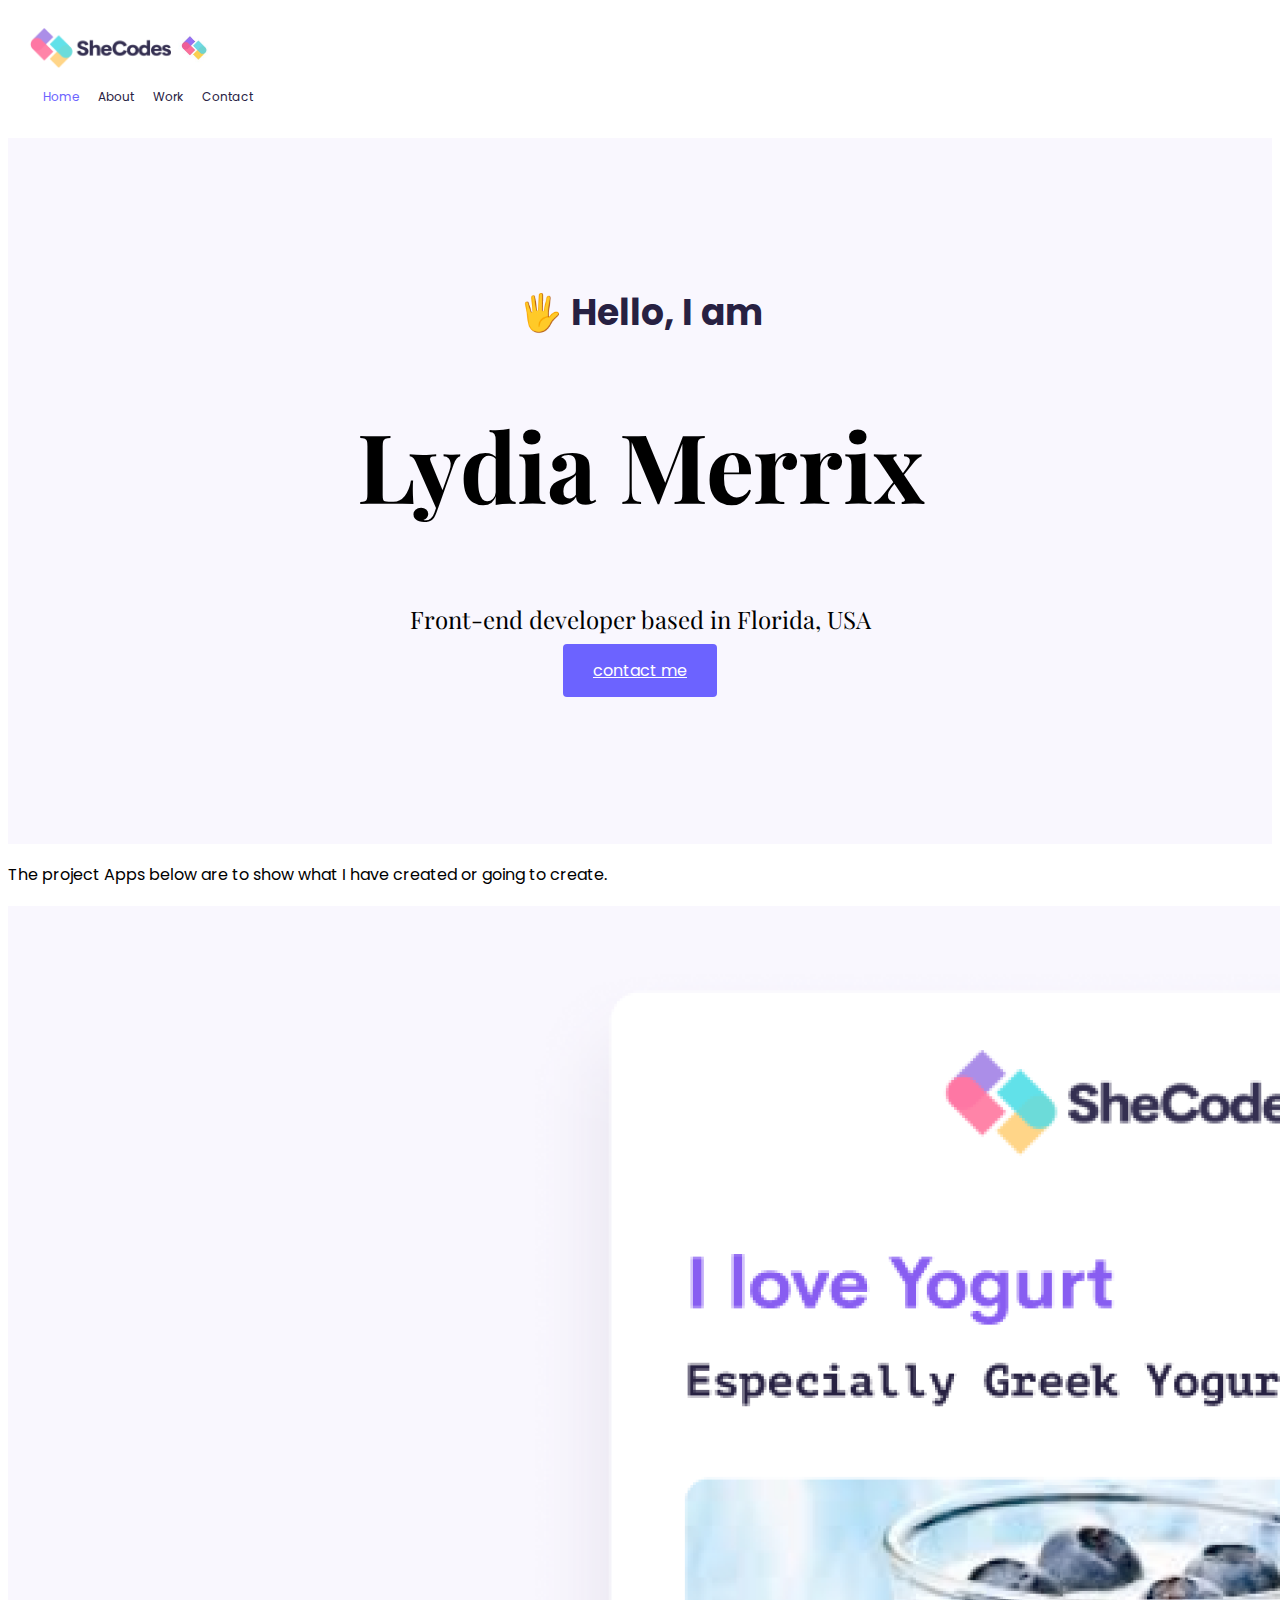
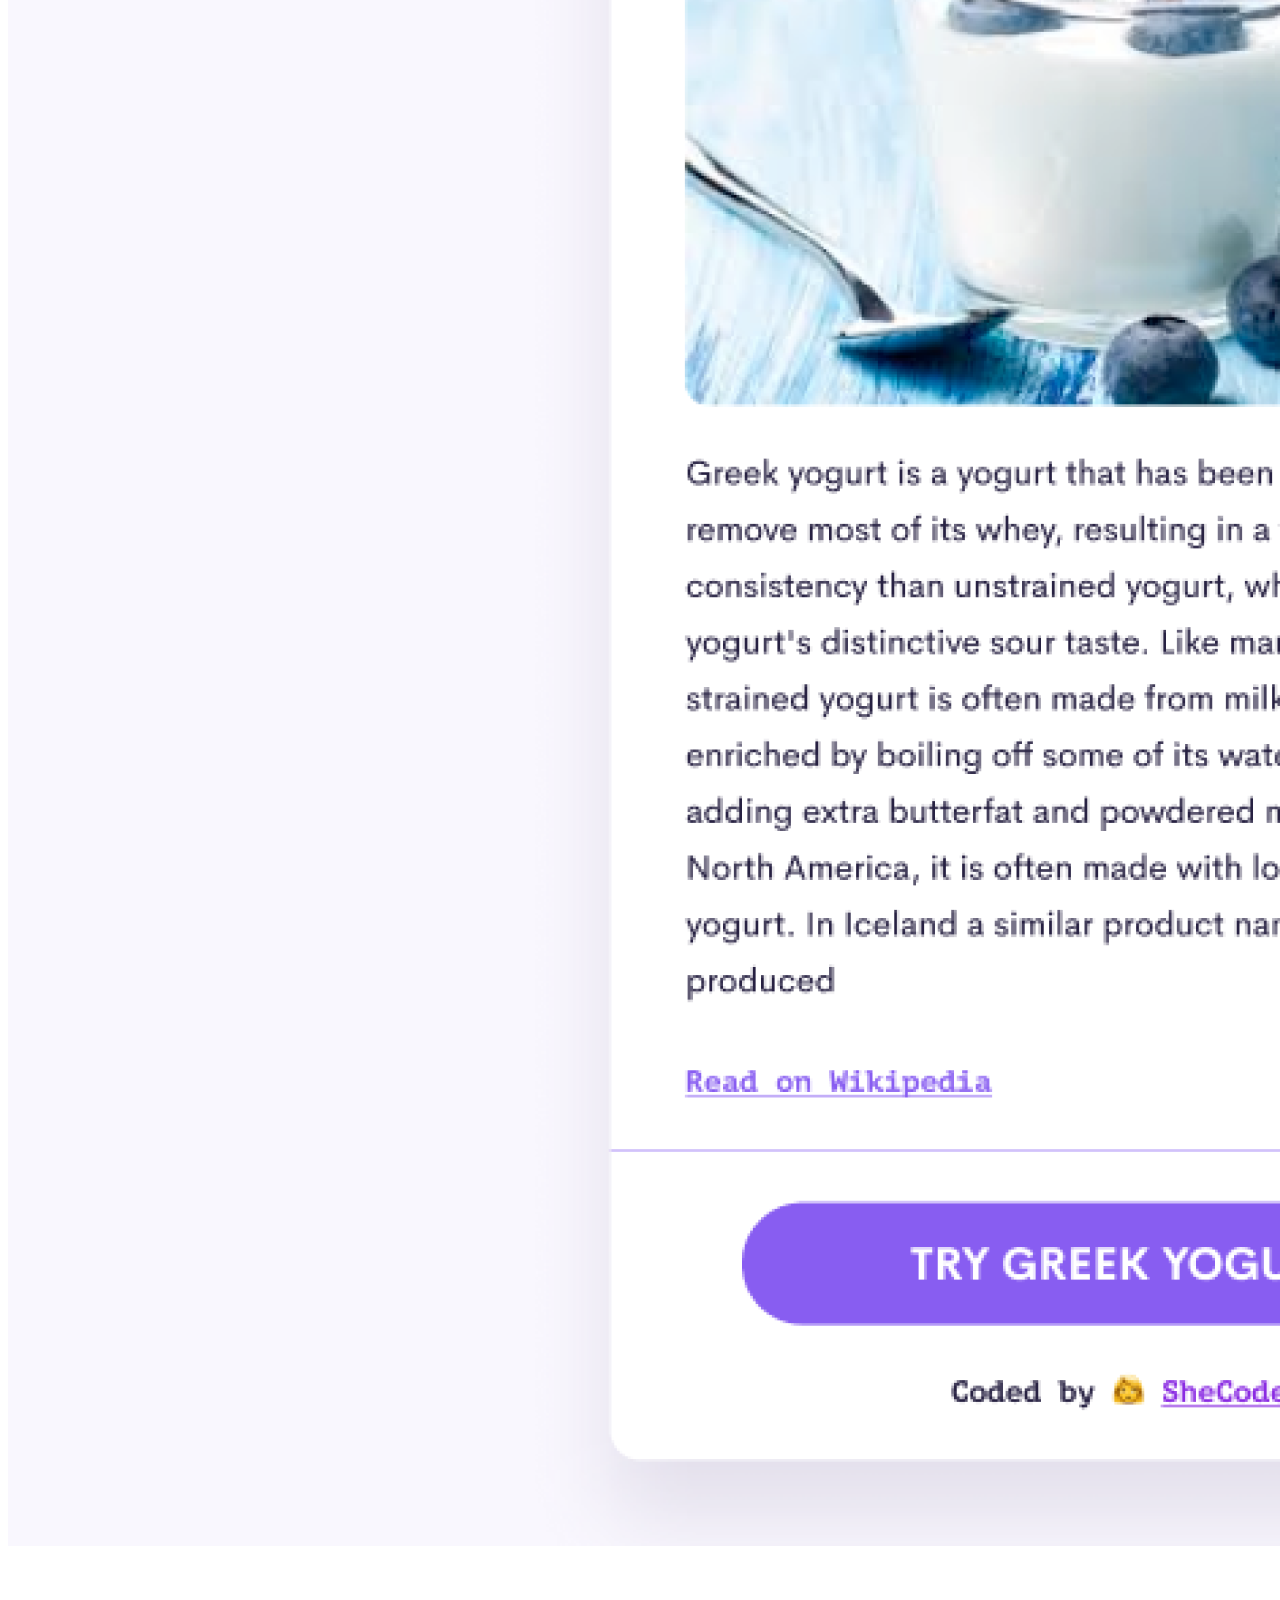
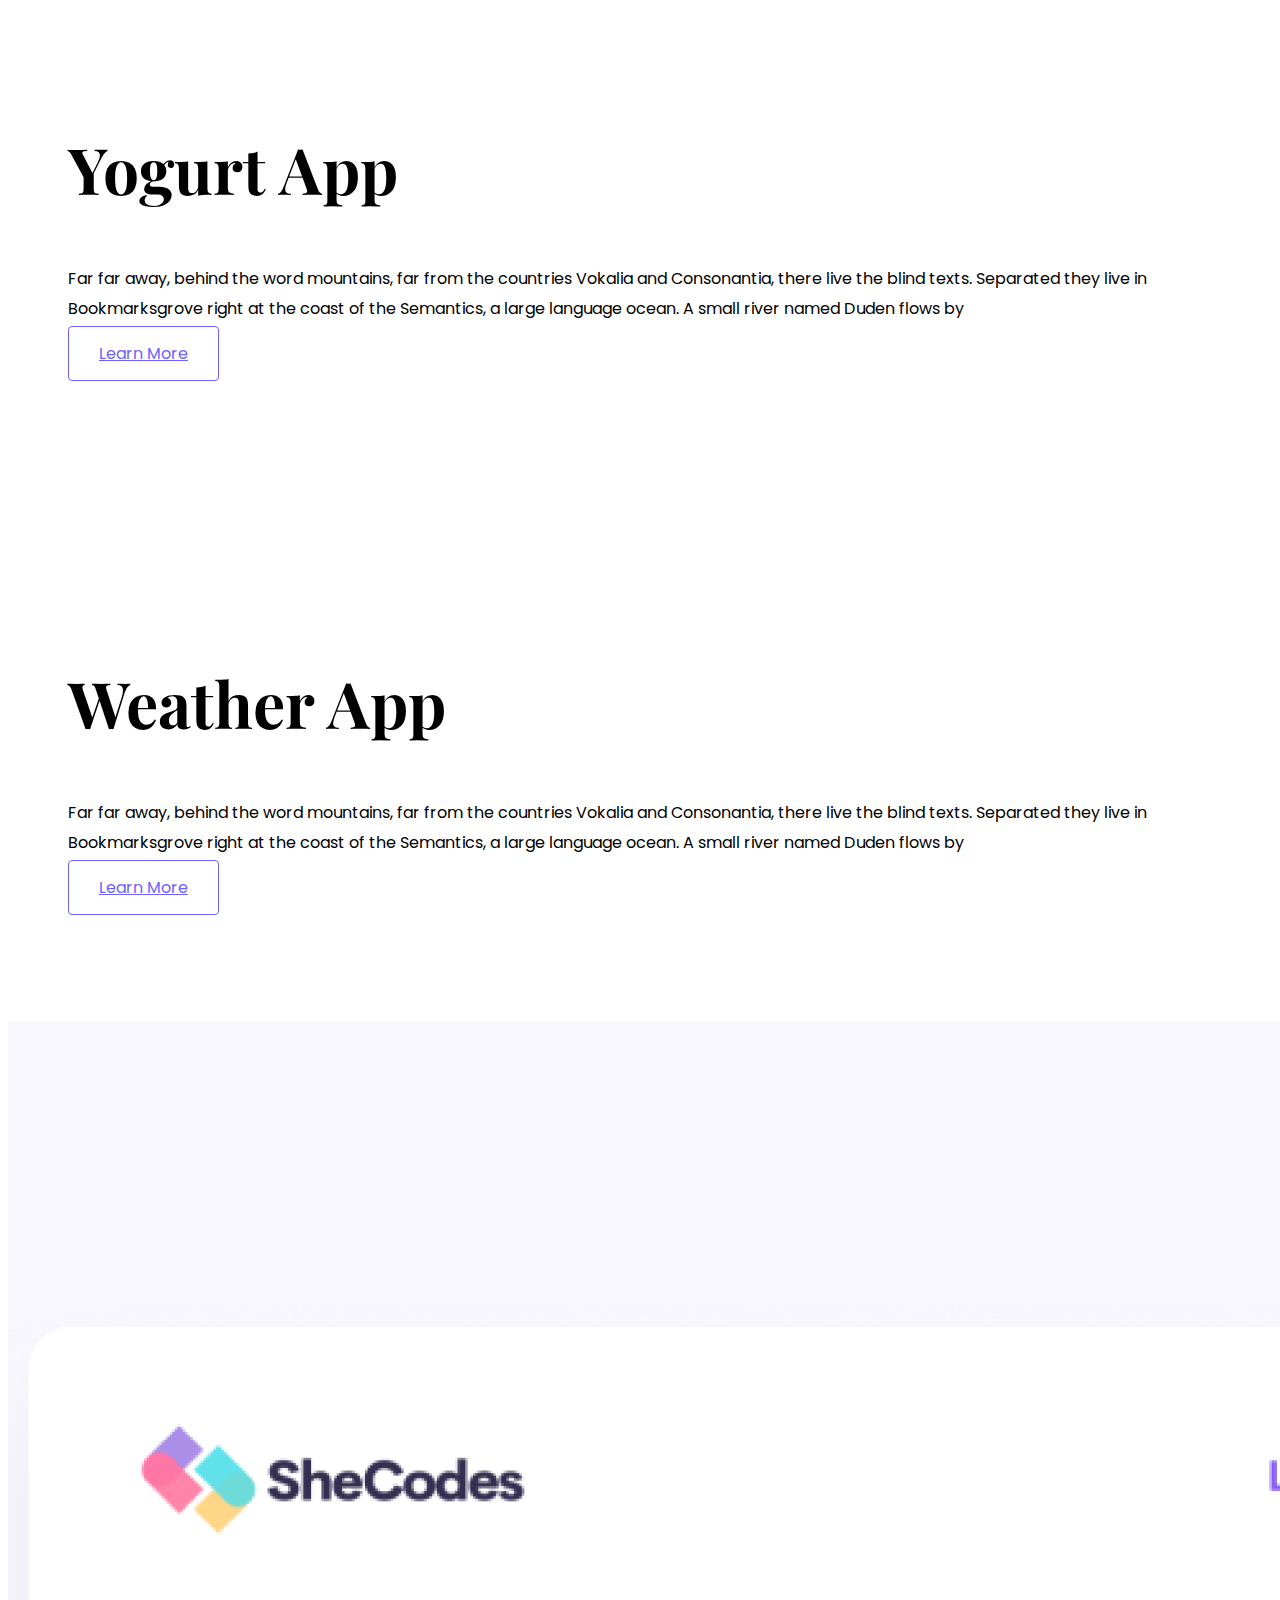
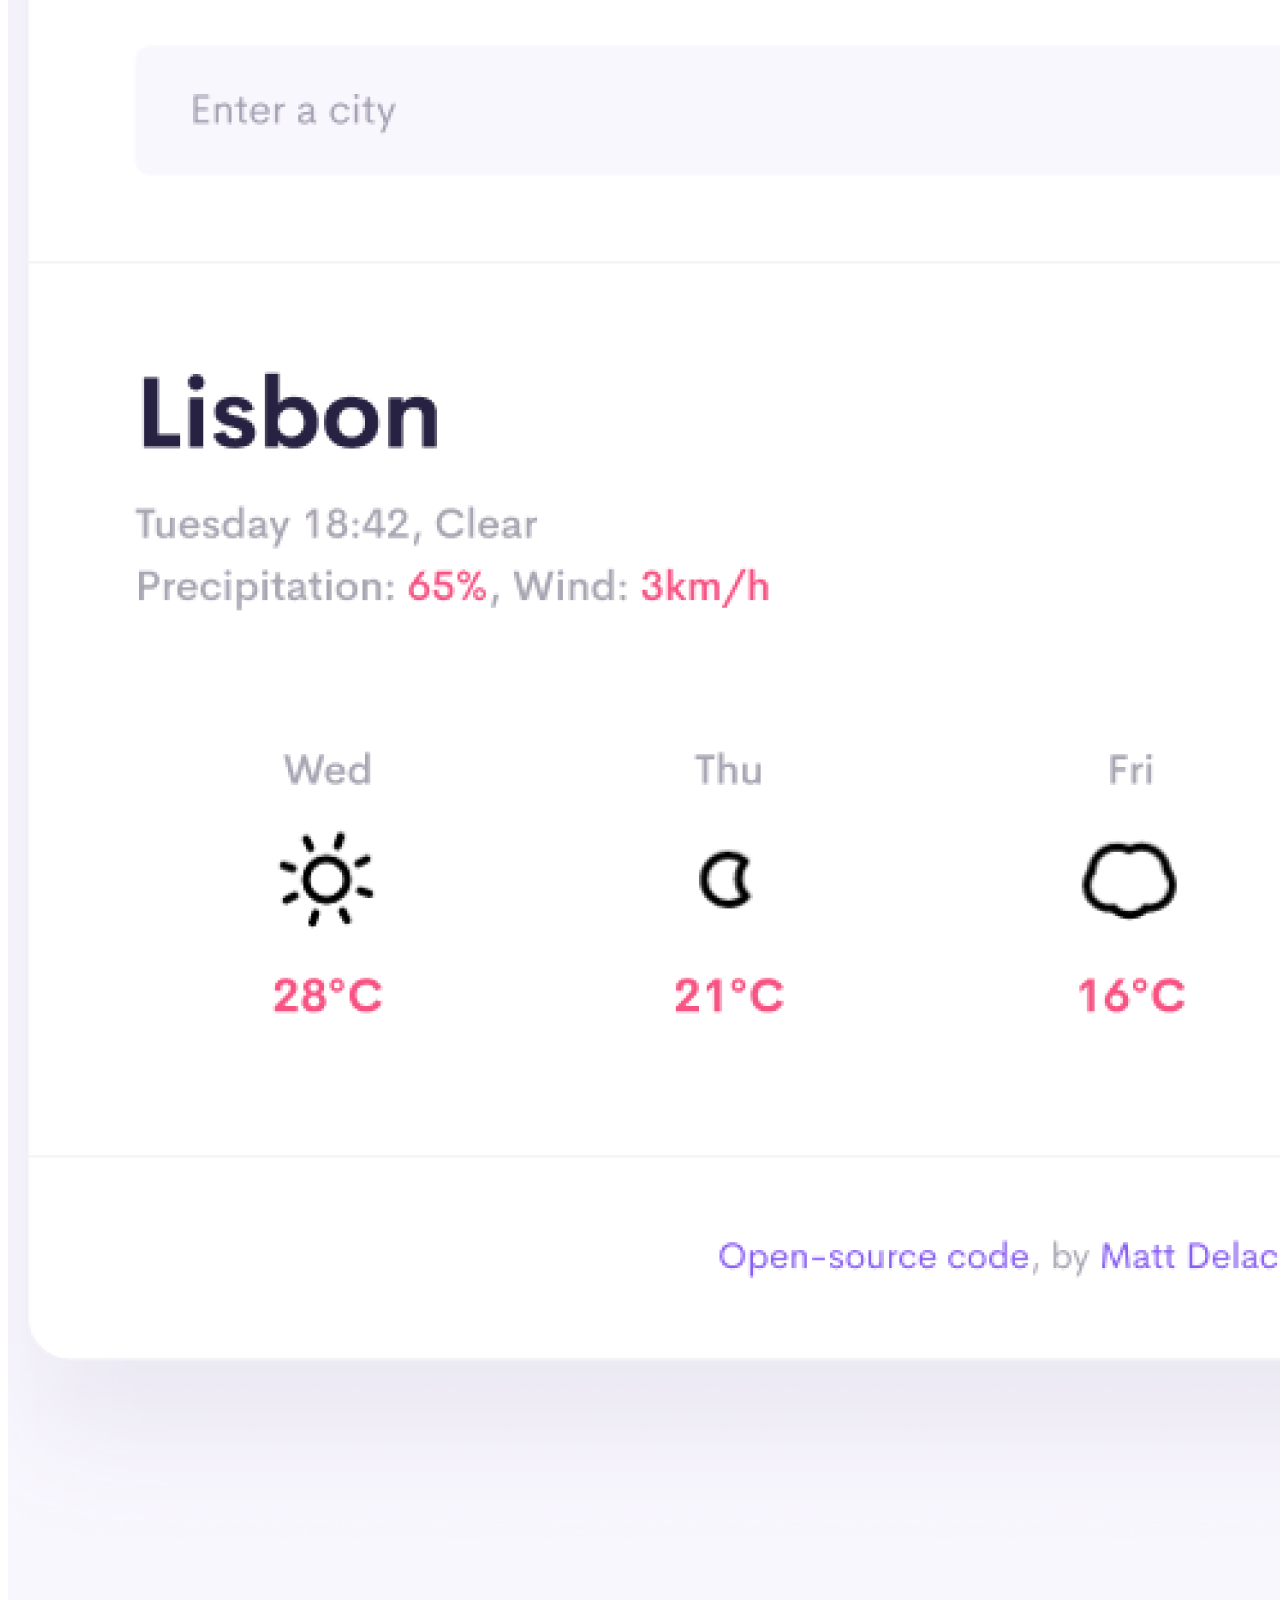
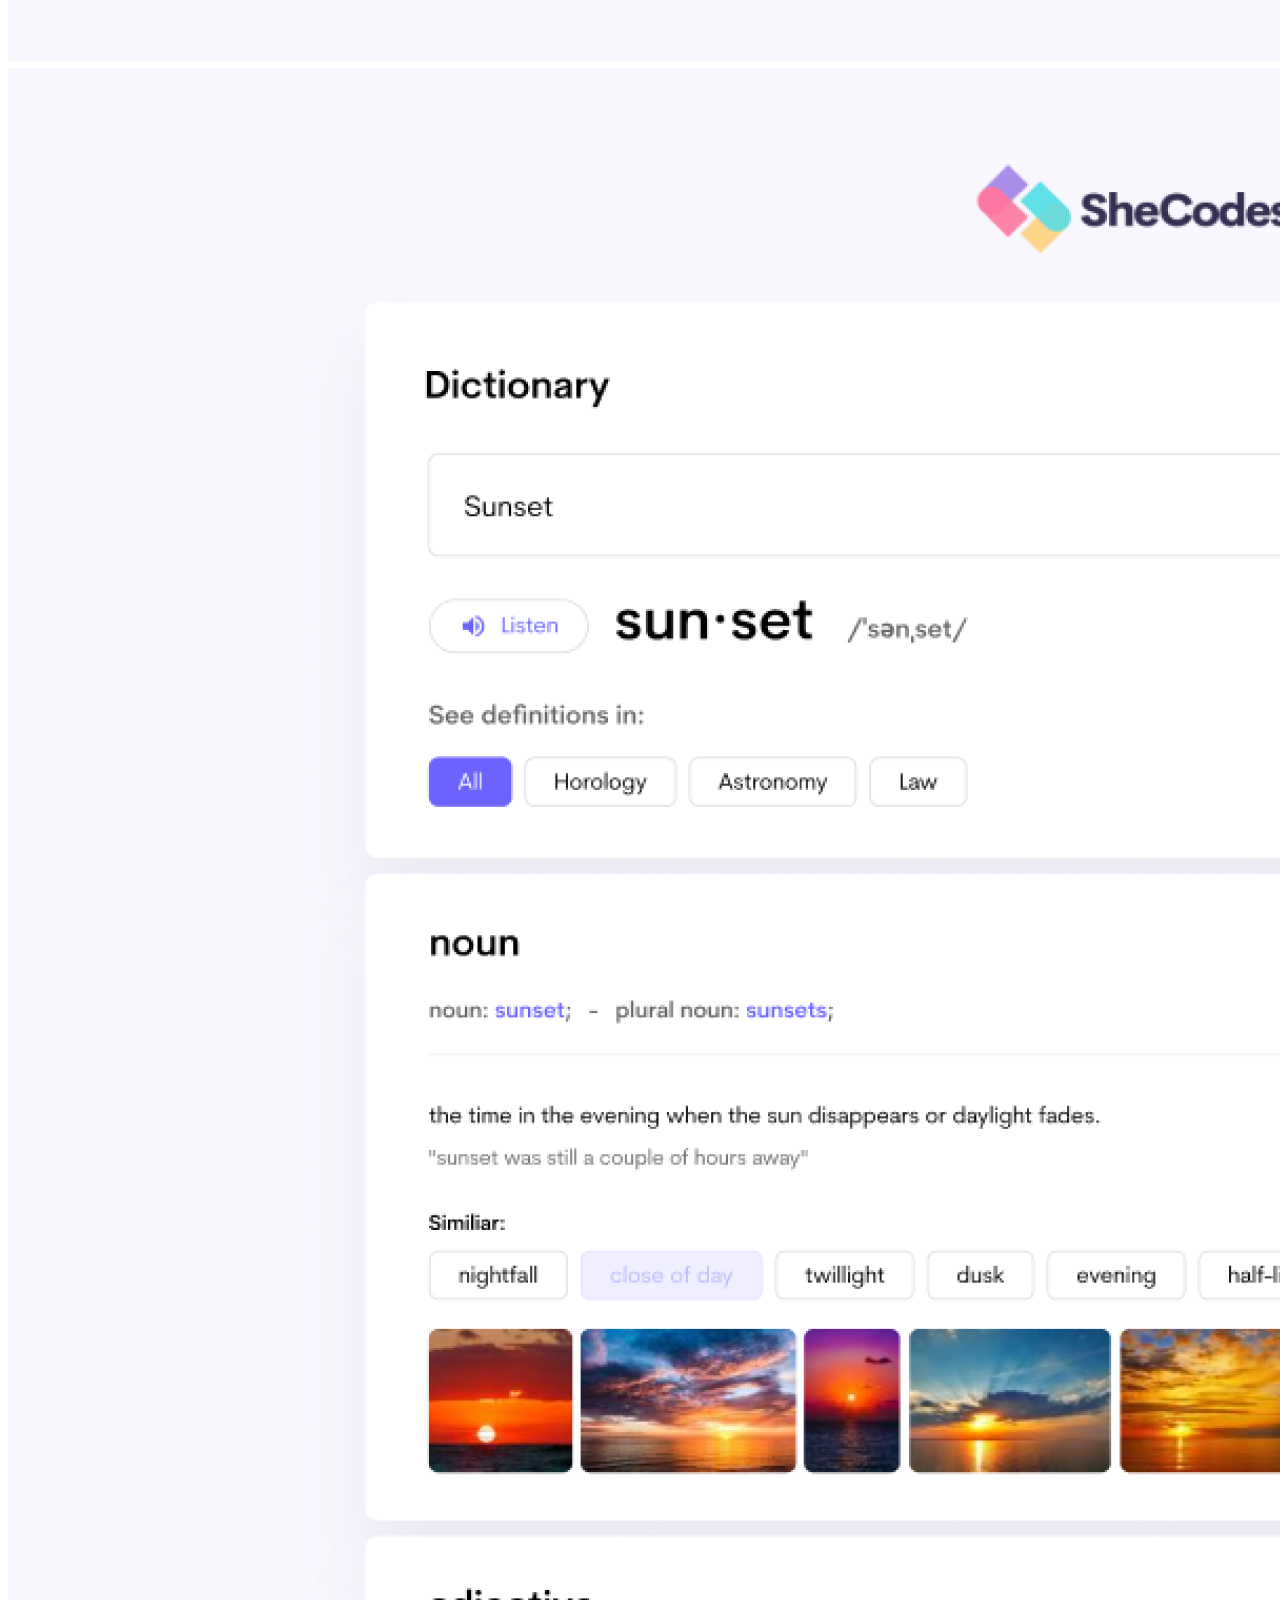
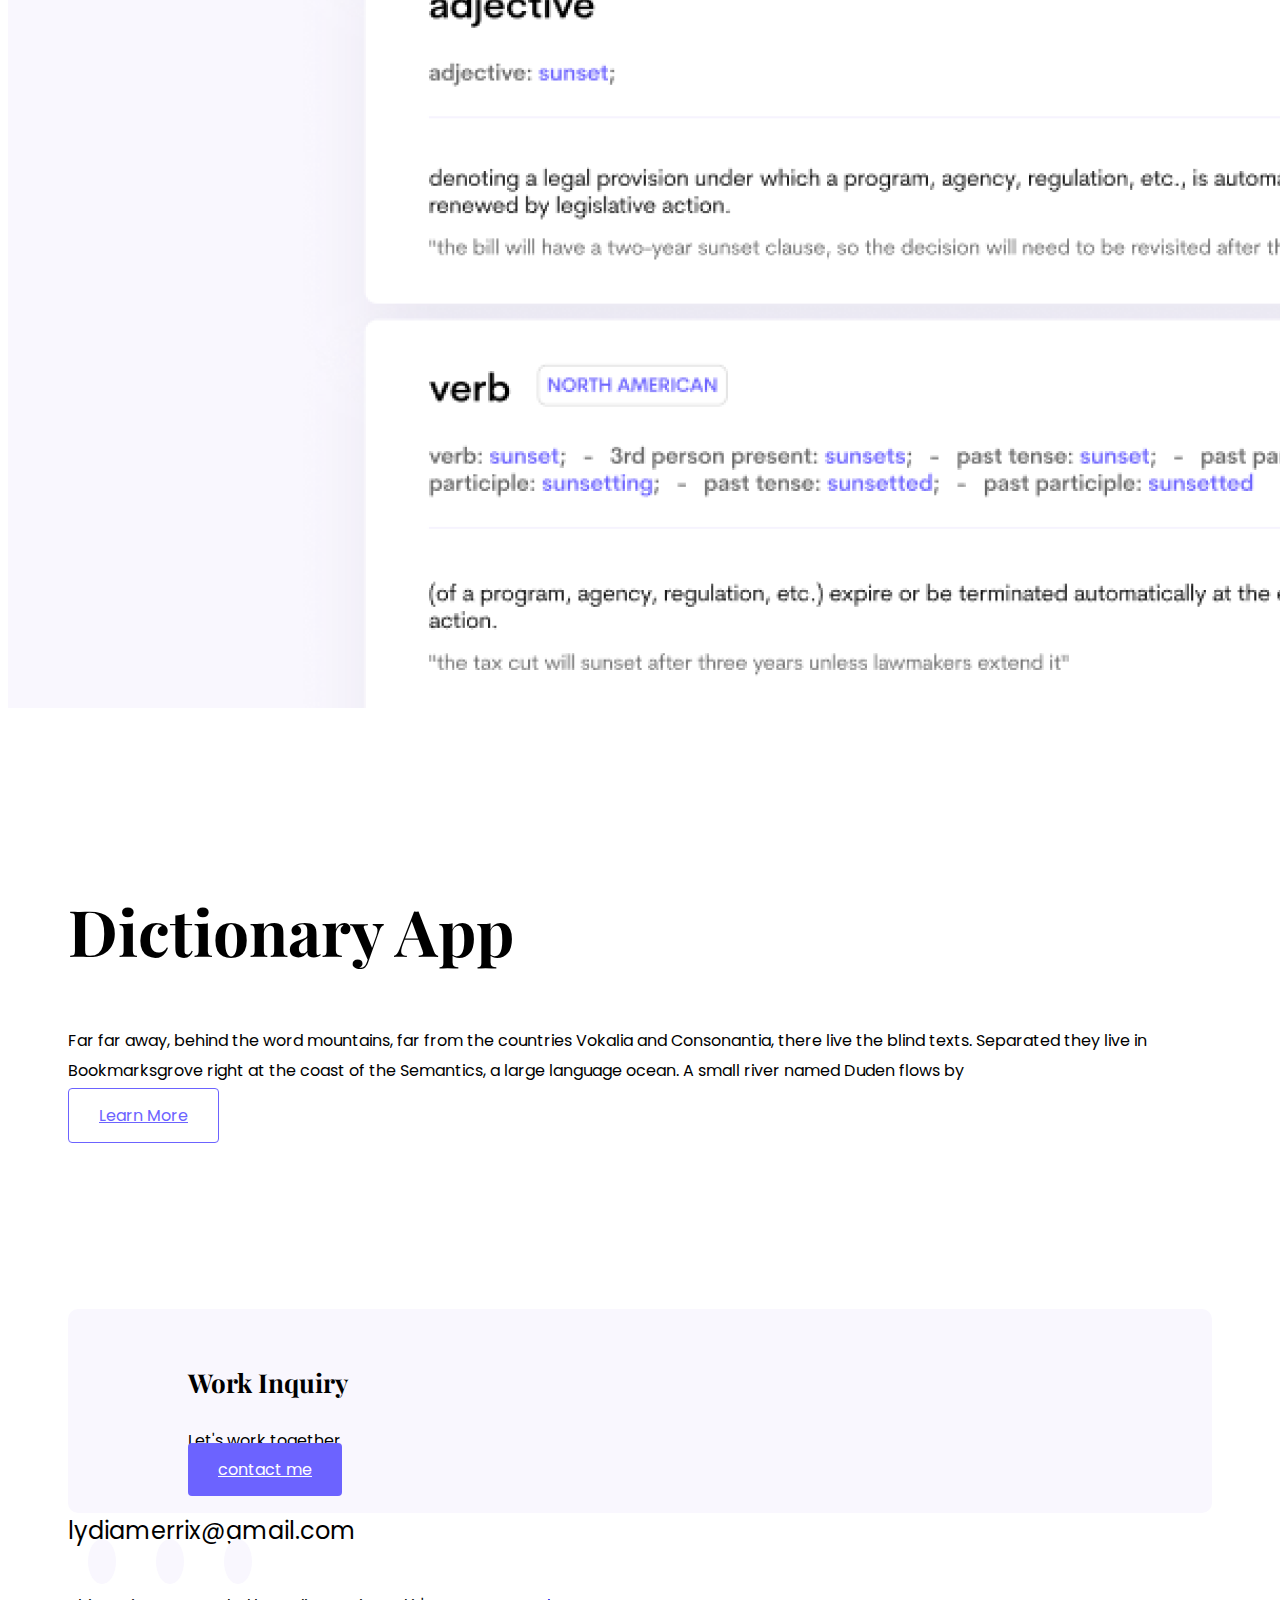
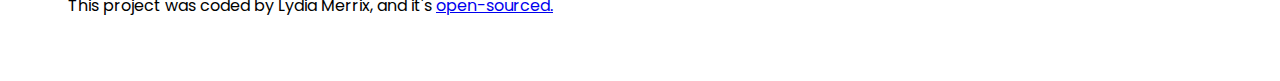
<file: index.html>
<!DOCTYPE html>
<html lang="en">
  <head>
    <meta charset="UTF-8" />
    <meta http-equiv="X-UA-Compatible" content="IE=edge" />
    <meta name="viewport" content="width=device-width, initial-scale=1.0" />
    <link
      href="https://cdn.jsdelivr.net/npm/bootstrap@5.1.3/dist/css/bootstrap.min.css"
      rel="stylesheet"
      integrity="sha384-1BmE4kWBq78iYhFldvKuhfTAU6auU8tT94WrHftjDbrCEXSU1oBoqyl2QvZ6jIW3"
      crossorigin="anonymous"
    />
    <script
      src="https://cdn.jsdelivr.net/npm/bootstrap@5.1.3/dist/js/bootstrap.bundle.min.js"
      integrity="sha384-ka7Sk0Gln4gmtz2MlQnikT1wXgYsOg+OMhuP+IlRH9sENBO0LRn5q+8nbTov4+1p"
      crossorigin="anonymous"
    ></script>
    <link rel="stylesheet" href="source/portfolio.css" />
    <link rel="preconnect" href="https://fonts.googleapis.com" />
    <link rel="preconnect" href="https://fonts.gstatic.com" crossorigin />
    <link
      href="https://fonts.googleapis.com/css2?family=Poppins:wght@500;700&display=swap"
      rel="stylesheet"
    />
    <link rel="preconnect" href="https://fonts.googleapis.com" />
    <link rel="preconnect" href="https://fonts.gstatic.com" crossorigin />
    <link
      href="https://fonts.googleapis.com/css2?family=Playfair+Display:wght@700&family=Poppins:wght@500;700&display=swap"
      rel="stylesheet"
    />
    <link
      rel="stylesheet"
      href="https://use.fontawesome.com/releases/v5.15.4/css/all.css"
      integrity="sha384-DyZ88mC6Up2uqS4h/KRgHuoeGwBcD4Ng9SiP4dIRy0EXTlnuz47vAwmeGwVChigm"
      crossorigin="anonymous"
    />
    <meta name="description" content="Lydia is a newly taught Front end Developer. She is located in the state of Florida, USA.">
    <title>Front-end Developer-Lydia Merrix</title>
  </head>
  <body>
      <div class="container">
      <nav class="d-flex justify-content-between"> 
        <a href="/" title="Homepage">
          <img src="images/logo.png" class="logo d-none d-md-block" alt="Lydia Logo"/>
          <img src="images/shecodes.jpg" class="logo d-block d-md-none" alt="Lydia Logo"/>
          </a> 
          <ul>
              <li class="active">
              <a href="/" title="Homepage">Home</a> 
                </li>
              <li>
                <a href="/about.html" title="About Lydia">About</a> 
                </li>
              <li>
                  <a href="/work.html" title="About Lydia's work">Work</a> 
                </li>
              <li>
                  <a href="/contact.html" title="Contact Lydia">Contact</a> 
                </li>
          </ul>
          </div>
      </nav>
    <div class="hero">
      <p>🖐 Hello, I am</p>
      <h1>Lydia Merrix</h1>
      <h2 class="mb-5">Front-end developer based in Florida, USA</h2>
      <div>
        <a href="/contact.html" class="btn btn-branding" title="Contact Lydia">contact me</a>
      </div>
    </div>
    <p class="text-center m-5">
      The project Apps below are to show what I have created or going to create.
    </p>
    <div class="container">
      <div class="row mb-5">
        <div class="col d-none d-md-block">
          <img src="images/yogurt.png" class="img-fluid" alt="Yogurt project preview" />
        </div>
        <div class="col">
          <div class="project-description">
            <h2 class="mb-5">Yogurt App</h2>
            <p class="mb-5 text-muted">
              Far far away, behind the word mountains, far from the countries
              Vokalia and Consonantia, there live the blind texts. Separated
              they live in Bookmarksgrove right at the coast of the Semantics, a
              large language ocean. A small river named Duden flows by
            </p>
            <a href="/work.html" class="btn btn-branding-outline" title="Learn more about Lydia">Learn More</a>
          </div>
        </div>
      </div>
      <div class="row mb-5">
        <div class="col">
          <div class="project-description">
            <h2 class="mb-5">Weather App</h2>
            <p class="mb-5 text-muted">
              Far far away, behind the word mountains, far from the countries
              Vokalia and Consonantia, there live the blind texts. Separated
              they live in Bookmarksgrove right at the coast of the Semantics, a
              large language ocean. A small river named Duden flows by
            </p>
            <a href="/work.html" class="btn btn-branding-outline" title="Weather project preview">Learn More</a>
          </div>
        </div>
        <div class="col d-none d-md-block">
          <img src="images/weather.png" class="img-fluid" alt="Weather project preview" />
        </div>
      </div>
      <div class="row mb-5">
        <div class="col d-none d-md-block">
          <img src="images/dictionary.png" class="img-fluid" alt="dictonary project preview" />
        </div>
        <div class="col">
          <div class="project-description">
            <h2 class="mb-5">Dictionary App</h2>
            <p class="mb-5 text-muted">
              Far far away, behind the word mountains, far from the countries
              Vokalia and Consonantia, there live the blind texts. Separated
              they live in Bookmarksgrove right at the coast of the Semantics, a
              large language ocean. A small river named Duden flows by
            </p>
            <a href="/work.html" class="btn btn-branding-outline">Learn More</a>
          </div>
        </div>
      </div>
      <footer>
       <div class="contact-box d-flex justify-content-between mb-5 d-none d-md-flex">
         <div>
         <h3>Work Inquiry</h3>
         <p class="text-muted">Let's work together</p>
         </div>
         <div>
         <a href="/contact.html" class="btn btn-branding mb-3" title="Contact Lydia">contact me</a>
       </div>
      </div>
        <div class="d-flex justify-content-center mb-5">
        <a href="mailto:lydiamerrix@gmail.com"
        class="email-link">lydiamerrix@gmail.com</a>
        </div>
        <div class="social-links d-flex justify-content-center mb-5">
        <a href="https://www.instagram.com/lydiamerrix" target="_blank" title="Instagram Profile">
<i class="fab fa-instagram"></i>
        </a>
        <a href="https://www.github.com/lydia-merrix" target="_blank" title="Github Profile">
<i class="fab fa-github"></i>
        </a>
        <a href="https://www.twitter.com/lydiamerrix" target="_blank" title="Twitter Profile">
<i class="fab fa-twitter"></i>
        </a>
        </div>
        <p class="text-center mt-5">
          This project was coded by Lydia Merrix, and it's <a href="https://github.com/lydia-merrix/portfoliohomework" target="_blank">open-sourced.</a>
        </p>
      </footer>
    </div>
  </body>
</html>
</file>
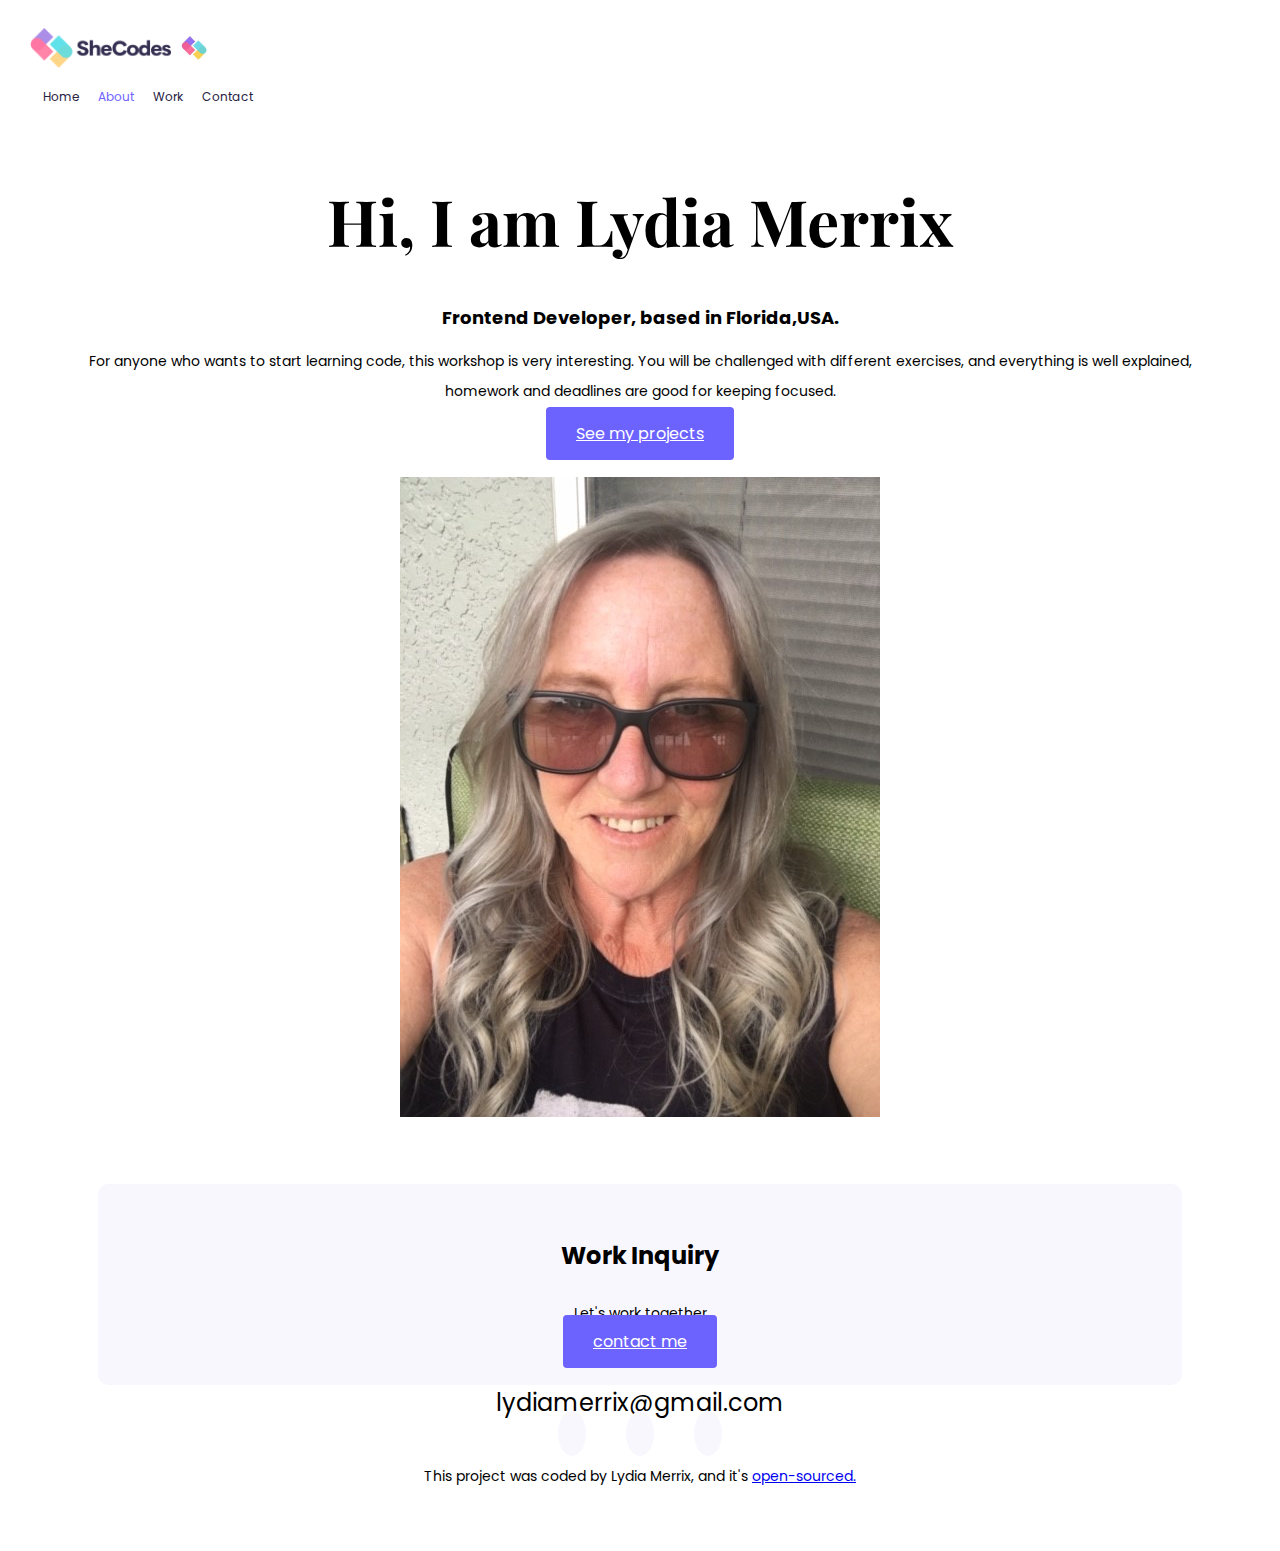
<file: about.html>
<!DOCTYPE html>
<html lang="en">
  <head>
    <meta charset="UTF-8" />
    <meta http-equiv="X-UA-Compatible" content="IE=edge" />
    <meta name="viewport" content="width=device-width, initial-scale=1.0" />
    <link
      href="https://cdn.jsdelivr.net/npm/bootstrap@5.1.3/dist/css/bootstrap.min.css"
      rel="stylesheet"
      integrity="sha384-1BmE4kWBq78iYhFldvKuhfTAU6auU8tT94WrHftjDbrCEXSU1oBoqyl2QvZ6jIW3"
      crossorigin="anonymous"
    />
    <script
      src="https://cdn.jsdelivr.net/npm/bootstrap@5.1.3/dist/js/bootstrap.bundle.min.js"
      integrity="sha384-ka7Sk0Gln4gmtz2MlQnikT1wXgYsOg+OMhuP+IlRH9sENBO0LRn5q+8nbTov4+1p"
      crossorigin="anonymous"
    ></script>
    <link rel="stylesheet" href="source/portfolio.css" />
    <link rel="preconnect" href="https://fonts.googleapis.com" />
    <link rel="preconnect" href="https://fonts.gstatic.com" crossorigin />
    <link
      href="https://fonts.googleapis.com/css2?family=Poppins:wght@500;700&display=swap"
      rel="stylesheet"
    />
    <link rel="preconnect" href="https://fonts.googleapis.com" />
    <link rel="preconnect" href="https://fonts.gstatic.com" crossorigin />
    <link
      href="https://fonts.googleapis.com/css2?family=Playfair+Display:wght@700&family=Poppins:wght@500;700&display=swap"
      rel="stylesheet"
    />
    <link
      rel="stylesheet"
      href="https://use.fontawesome.com/releases/v5.15.4/css/all.css"
      integrity="sha384-DyZ88mC6Up2uqS4h/KRgHuoeGwBcD4Ng9SiP4dIRy0EXTlnuz47vAwmeGwVChigm"
      crossorigin="anonymous"
    />
    <meta name="description" content="Lydia is a newly taught Front end Developer. She is located in the state of Florida, USA.">
    <title>About Lydia Merrix</title>
  </head>
  <body>
       <div class="container">
      <nav class="d-flex justify-content-between"> 
        <a href="/" title="Homepage">
          <img src="images/logo.png" class="logo d-none d-md-block" alt="Lydia Logo"/>
          <img src="images/shecodes.jpg" class="logo d-block d-md-none" alt="Lydia Logo"/>
          </a> 
          <ul>
              <li>
              <a href="/" title="Homepage">Home</a> 
                </li>
              <li  class="active">
                <a href="/about.html" title="About Lydia">About</a> 
                </li>
              <li>
                  <a href="/work.html" title="About Lydia's work">Work</a> 
                </li>
              <li>
                  <a href="/contact.html" title="Contact Lydia">Contact</a> 
                </li>
          </ul>
          </div>
      </nav>
    <div class="content container">
      <div class="row">
          <div class="col-lg-6">
              <div class="content">
        <h1 class="mb-4">Hi, I am Lydia Merrix</h1>
        <h2 class="mb-4">Frontend Developer, based in Florida,USA.</h2>
        <p class="mb-5">
          For anyone who wants to start learning code, this workshop is very
          interesting. You will be challenged with different exercises, and
          everything is well explained, homework and deadlines are good for keeping
          focused.
        </p>
        <a href="Preview of Lydia's projects" class="btn btn-branding">See my projects</a>
        </div>
      </div>
      <div class="col-lg-6">
        <img src="images/me.jpg" alt="Photo of Lydia Merrix" class="image-fluid" />
      </div>
    </div>
       <footer>
       <div class="contact-box d-flex justify-content-between mb-5 d-none d-md-flex">
         <div>
         <h3>Work Inquiry</h3>
         <p class="text-muted">Let's work together</p>
         </div>
         <div>
         <a href="/contact.html" class="btn btn-branding mb-3" title="Contact Lydia">contact me</a>
       </div>
      </div>
        <div class="d-flex justify-content-center mb-5">
        <a href="mailto:lydiamerrix@gmail.com"
        class="email-link">lydiamerrix@gmail.com</a>
        </div>
        <div class="social-links d-flex justify-content-center mb-5">
        <a href="https://www.instagram.com/lydiamerrix" target="_blank" title="Instagram Profile">
<i class="fab fa-instagram"></i>
        </a>
        <a href="https://www.github.com/lydia-merrix" target="_blank" title="Github Profile">
<i class="fab fa-github"></i>
        </a>
        <a href="https://www.twitter.com/lydiamerrix" target="_blank" title="Twitter Profile">
<i class="fab fa-twitter"></i>
        </a>
        </div>
        <p class="text-center mt-5">
          This project was coded by Lydia Merrix, and it's <a href="https://github.com/lydia-merrix/portfoliohomework" target="_blank">open-sourced.</a>
        </p>
      </footer>
  </body>
</html>
</file>
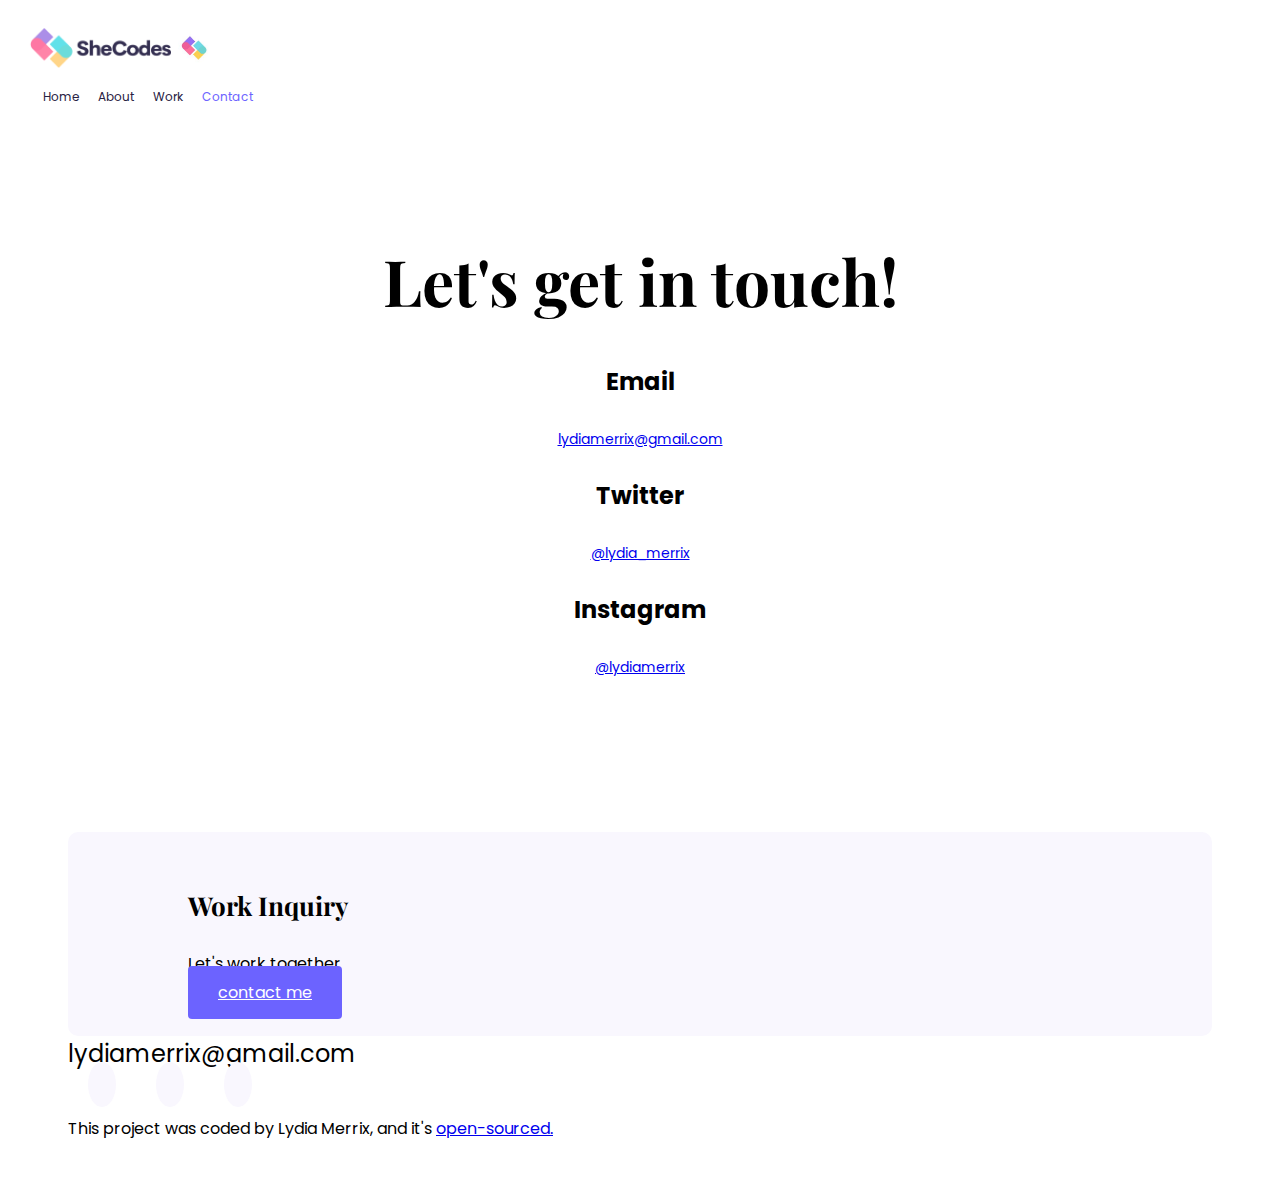
<file: contact.html>
<!DOCTYPE html>
<html lang="en">
<head>
     <link
      href="https://cdn.jsdelivr.net/npm/bootstrap@5.1.3/dist/css/bootstrap.min.css"
      rel="stylesheet"
      integrity="sha384-1BmE4kWBq78iYhFldvKuhfTAU6auU8tT94WrHftjDbrCEXSU1oBoqyl2QvZ6jIW3"
      crossorigin="anonymous"
    />
    <script
      src="https://cdn.jsdelivr.net/npm/bootstrap@5.1.3/dist/js/bootstrap.bundle.min.js"
      integrity="sha384-ka7Sk0Gln4gmtz2MlQnikT1wXgYsOg+OMhuP+IlRH9sENBO0LRn5q+8nbTov4+1p"
      crossorigin="anonymous"
    ></script>
    <link rel="stylesheet" href="source/portfolio.css" />
    <link rel="preconnect" href="https://fonts.googleapis.com" />
    <link rel="preconnect" href="https://fonts.gstatic.com" crossorigin />
    <link
      href="https://fonts.googleapis.com/css2?family=Poppins:wght@500;700&display=swap"
      rel="stylesheet"
    />
    <link rel="preconnect" href="https://fonts.googleapis.com" />
    <link rel="preconnect" href="https://fonts.gstatic.com" crossorigin />
    <link
      href="https://fonts.googleapis.com/css2?family=Playfair+Display:wght@700&family=Poppins:wght@500;700&display=swap"
      rel="stylesheet"
    />
    <link
      rel="stylesheet"
      href="https://use.fontawesome.com/releases/v5.15.4/css/all.css"
      integrity="sha384-DyZ88mC6Up2uqS4h/KRgHuoeGwBcD4Ng9SiP4dIRy0EXTlnuz47vAwmeGwVChigm"
      crossorigin="anonymous"
    />
    <meta charset="UTF-8">
    <meta http-equiv="X-UA-Compatible" content="IE=edge">
    <meta name="viewport" content="width=device-width, initial-scale=1.0">
    <meta name="description" content="Lydia is a newly taught Front end Developer. She is located in the state of Florida, USA.">
    <title>Contact Lydia Merrix</title>
</head>
<body>
   <div class="container">
      <nav class="d-flex justify-content-between"> 
        <a href="/" title="Homepage">
          <img src="images/logo.png" class="logo d-none d-md-block" alt="Lydia Logo"/>
          <img src="images/shecodes.jpg" class="logo d-block d-md-none" alt="Lydia Logo"/>
          </a> 
          <ul>
              <li>
              <a href="/" title="Homepage">Home</a> 
                </li>
              <li>
                <a href="/about.html" title="About Lydia">About</a> 
                </li>
              <li>
                  <a href="/work.html" title="About Lydia's work">Work</a> 
                </li>
              <li   class="active">
                  <a href="/contact.html" title="Contact Lydia">Contact</a> 
                </li>
          </ul>
          </div>
      </nav>
    <div class="content-container container">
        <div class="content">
            <h1 class="mb-5">Let's get in touch!</h1>  
          <h3>Email</h3>
           <p>
          <a href="mailto:lydiamerrix@gmail.com">
         lydiamerrix@gmail.com</a>
        </p>
          <h3>Twitter</h3>
          <p>
              <a href="https://www.twitter.com/lydia_merrix" target="_blank">
                  @lydia_merrix
              </a>
            </p>
          <h3>Instagram</h3>

          <p>
              <a href="https://www.instagram.com/lydiamerrix" target="_blank">
                  @lydiamerrix
              </a> 
              </p>
        </div>
    </div>
       <footer>
       <div class="contact-box d-flex justify-content-between mb-5 d-none d-md-flex">
         <div>
         <h3>Work Inquiry</h3>
         <p class="text-muted">Let's work together</p>
         </div>
         <div>
         <a href="/contact.html" class="btn btn-branding mb-3" title="Contact Lydia">contact me</a>
       </div>
      </div>
        <div class="d-flex justify-content-center mb-5">
        <a href="mailto:lydiamerrix@gmail.com"
        class="email-link">lydiamerrix@gmail.com</a>
        </div>
        <div class="social-links d-flex justify-content-center mb-5">
        <a href="https://www.instagram.com/lydiamerrix" target="_blank" title="Instagram Profile">
<i class="fab fa-instagram"></i>
        </a>
        <a href="https://www.github.com/lydia-merrix" target="_blank" title="Github Profile">
<i class="fab fa-github"></i>
        </a>
        <a href="https://www.twitter.com/lydiamerrix" target="_blank" title="Twitter Profile">
<i class="fab fa-twitter"></i>
        </a>
        </div>
        <p class="text-center mt-5">
          This project was coded by Lydia Merrix, and it's <a href="https://github.com/lydia-merrix/portfoliohomework" target="_blank">open-sourced.</a>
        </p>
      </footer>
</body>
</html>
</file>
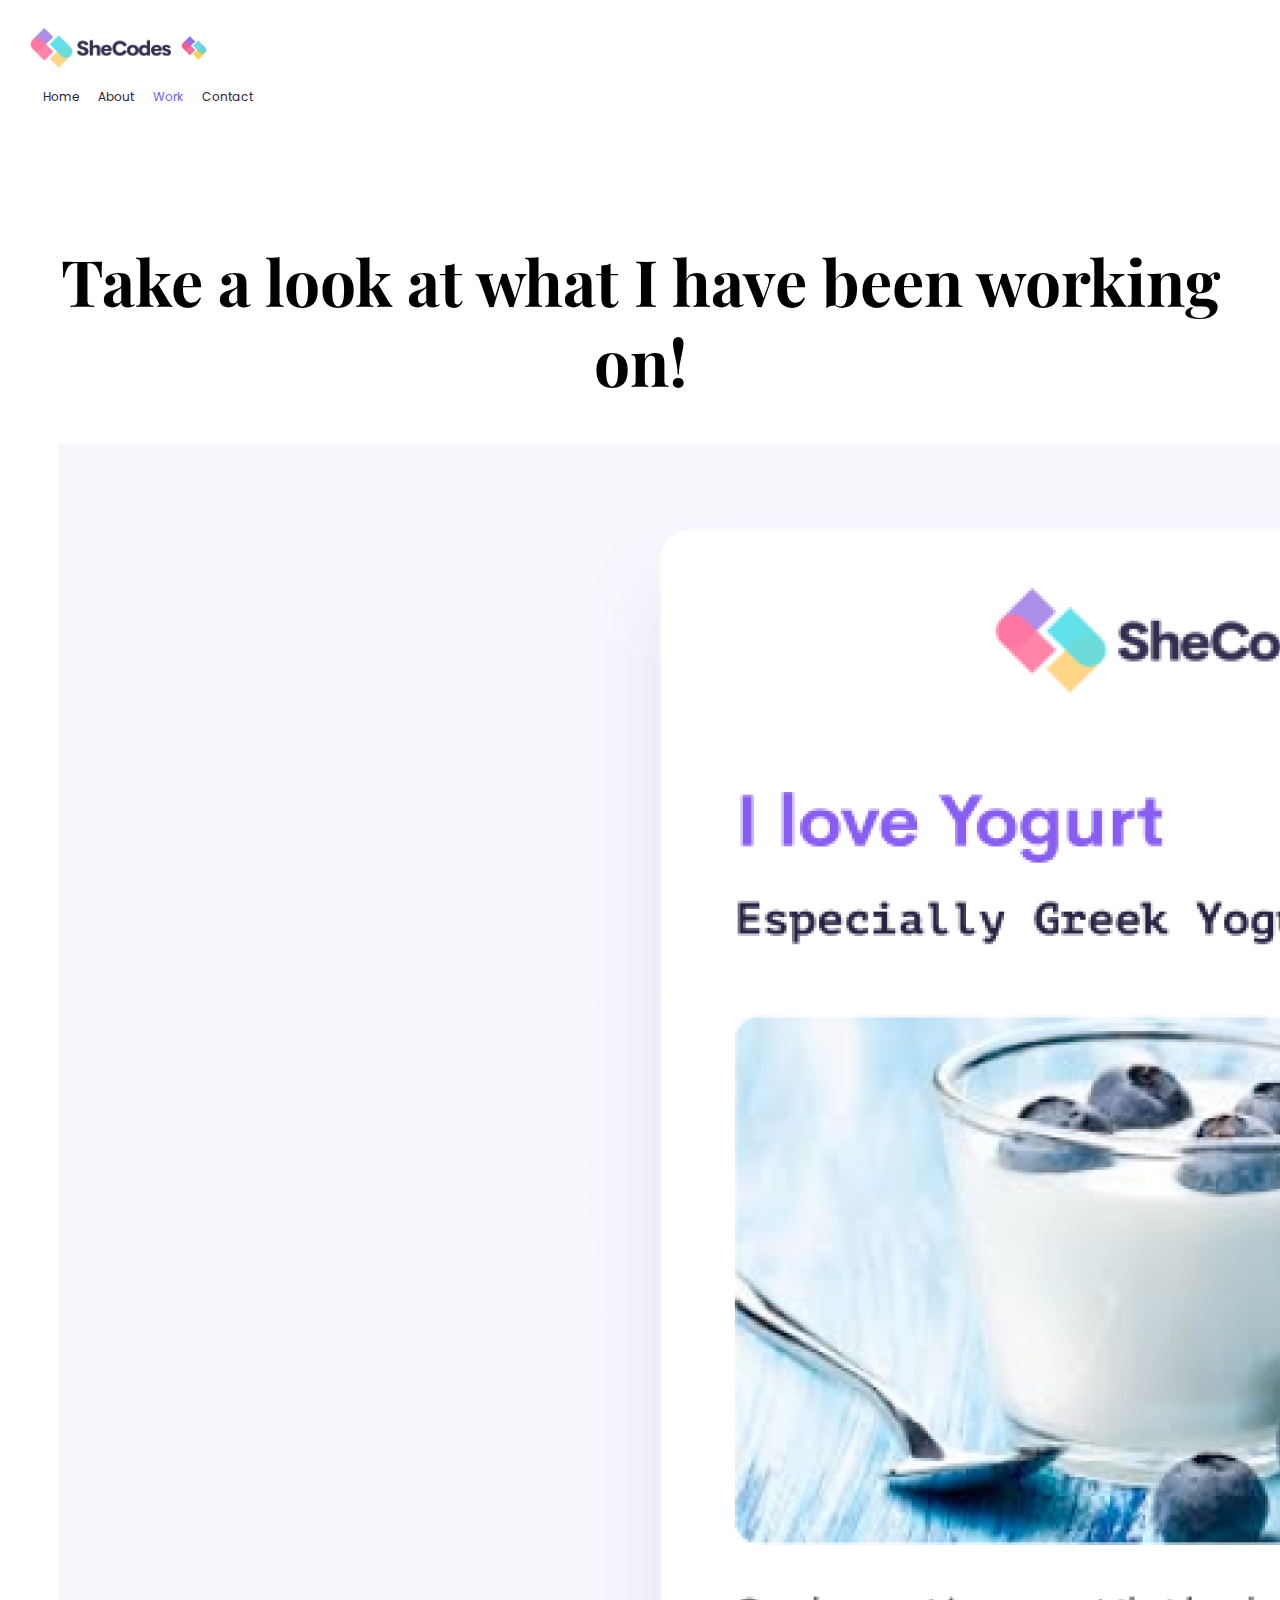
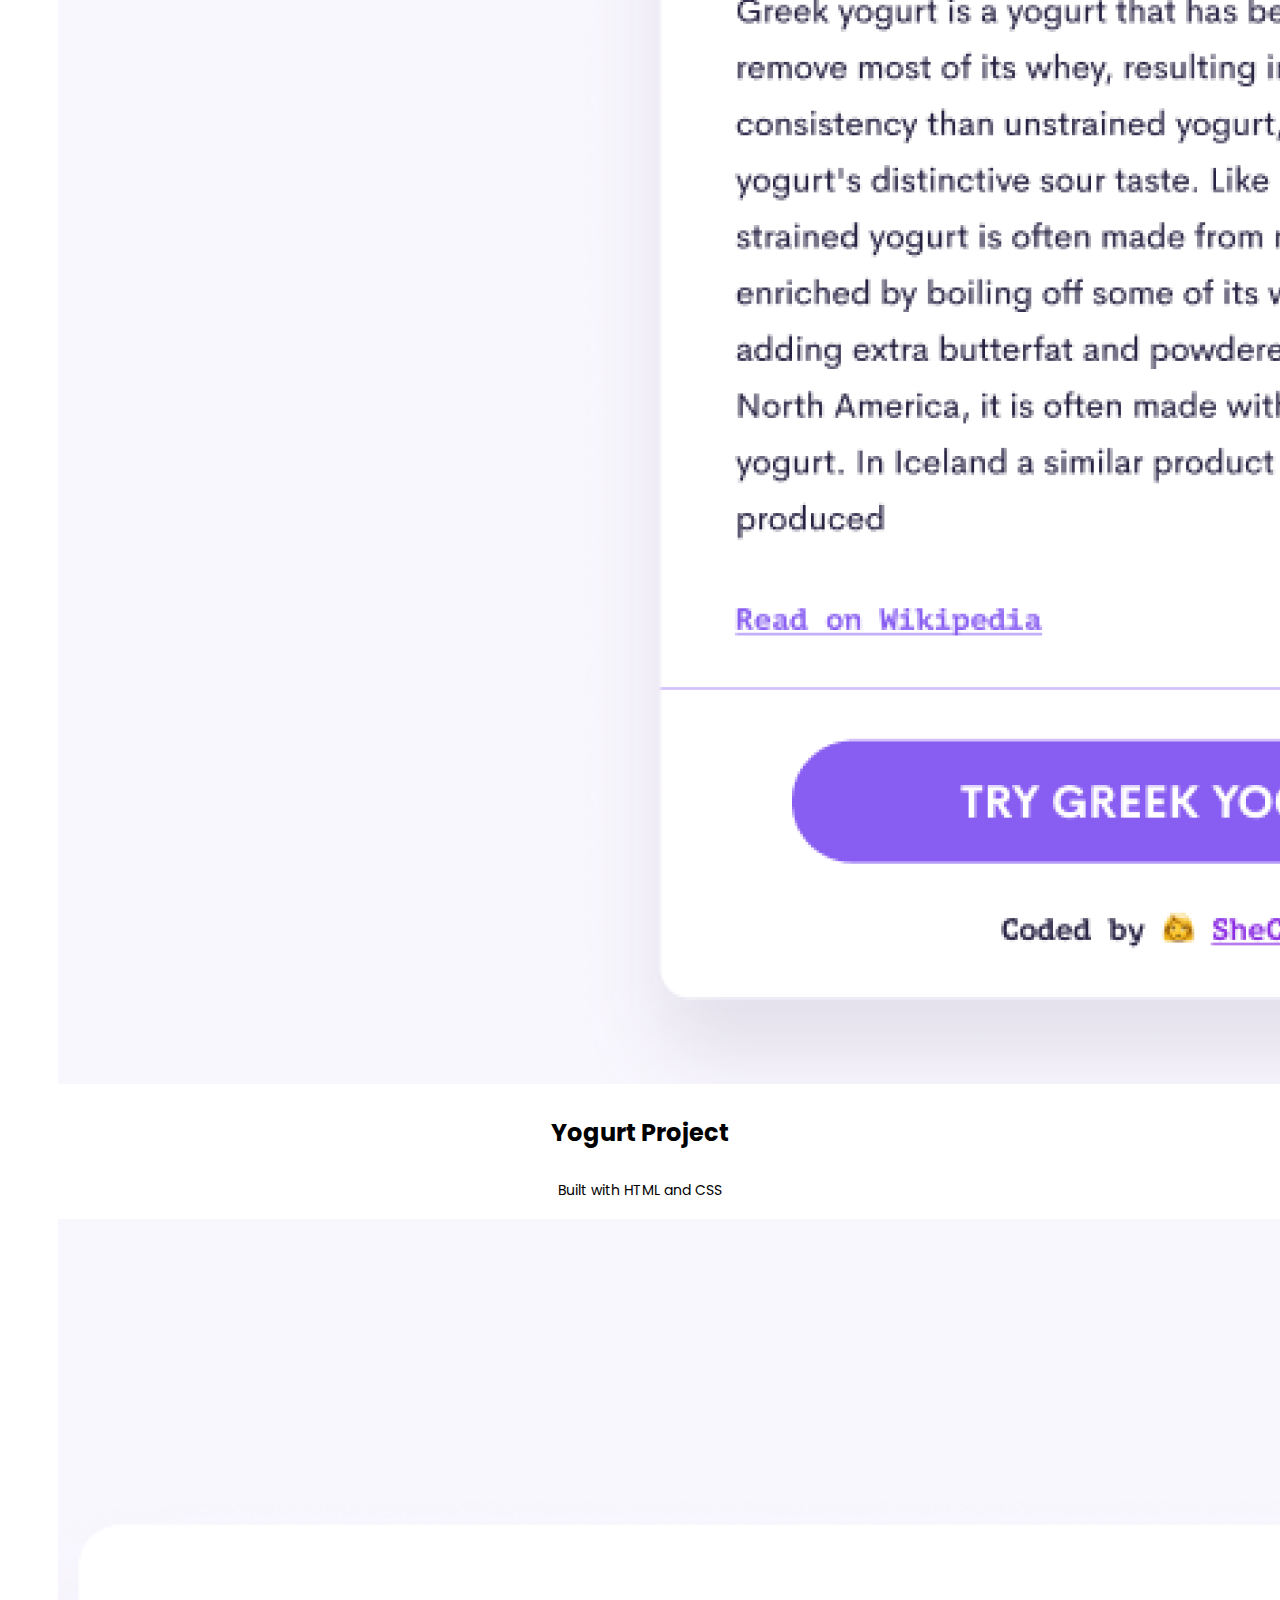
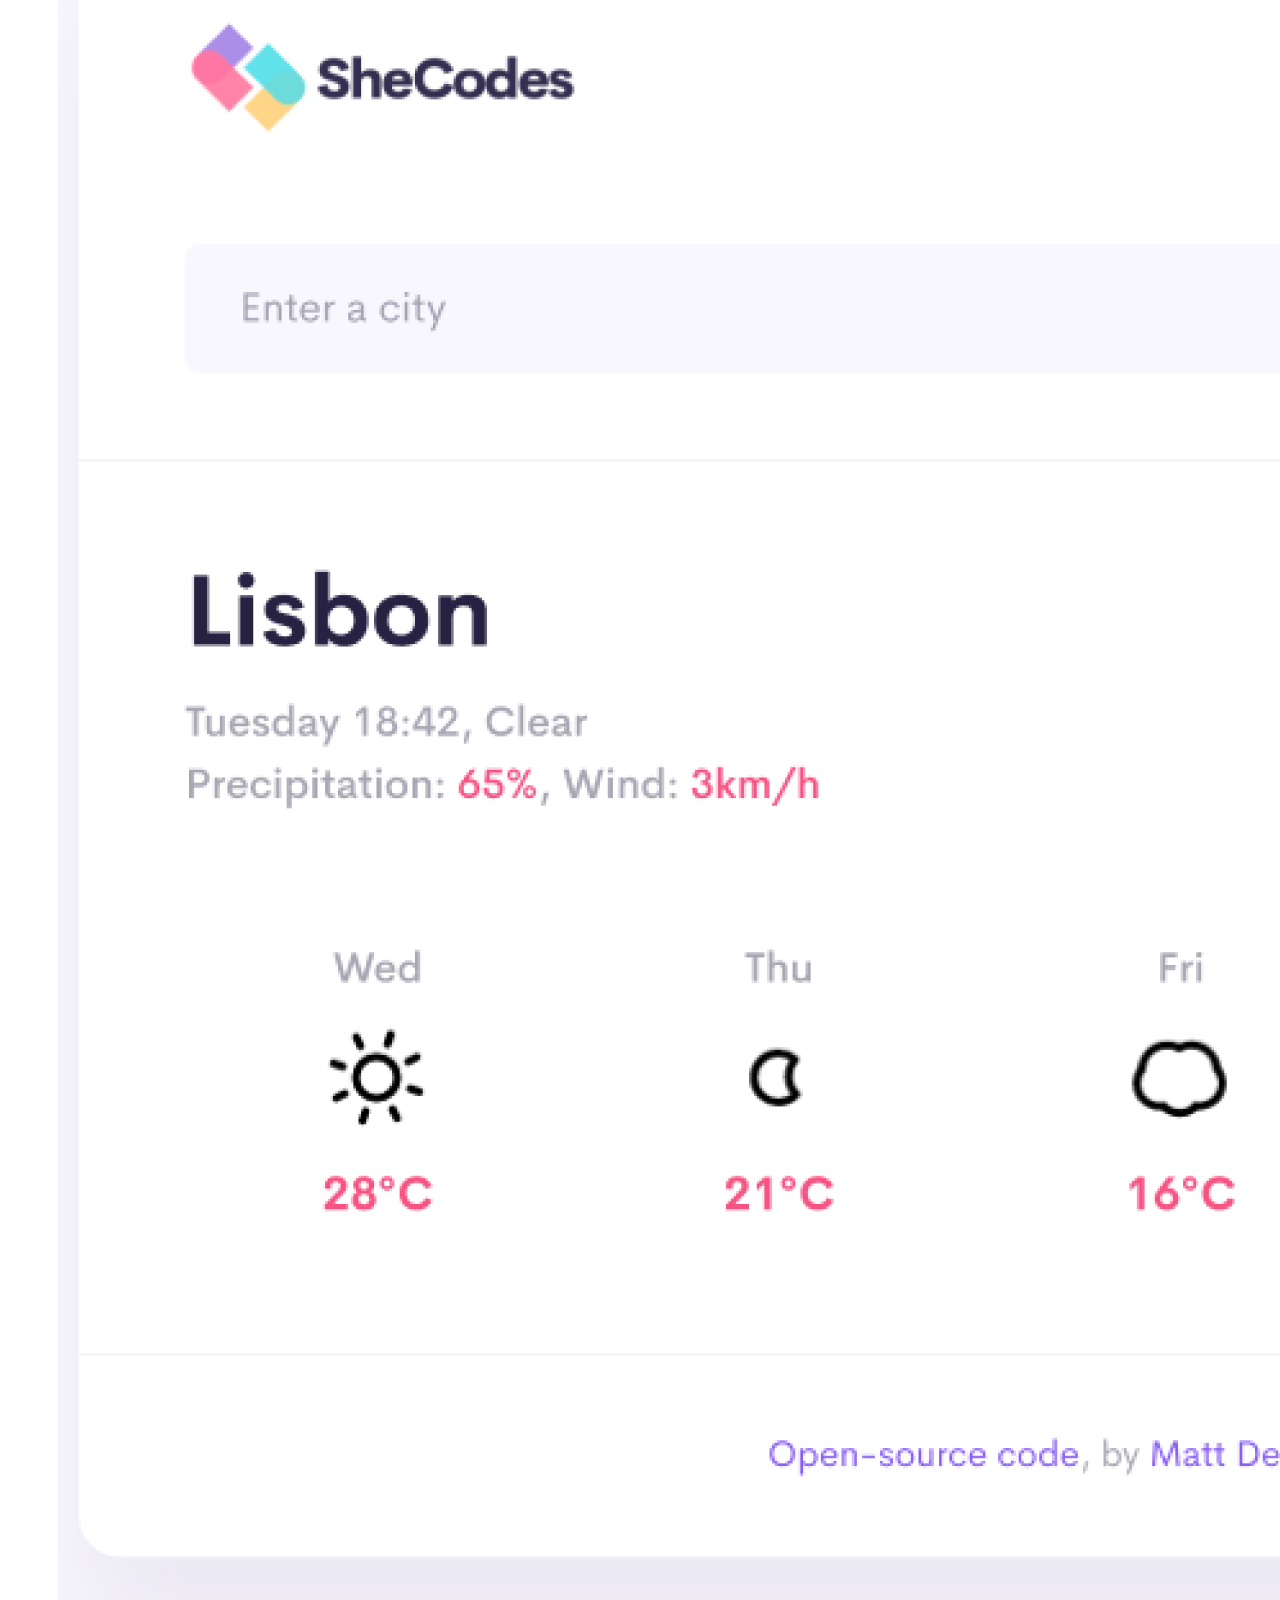
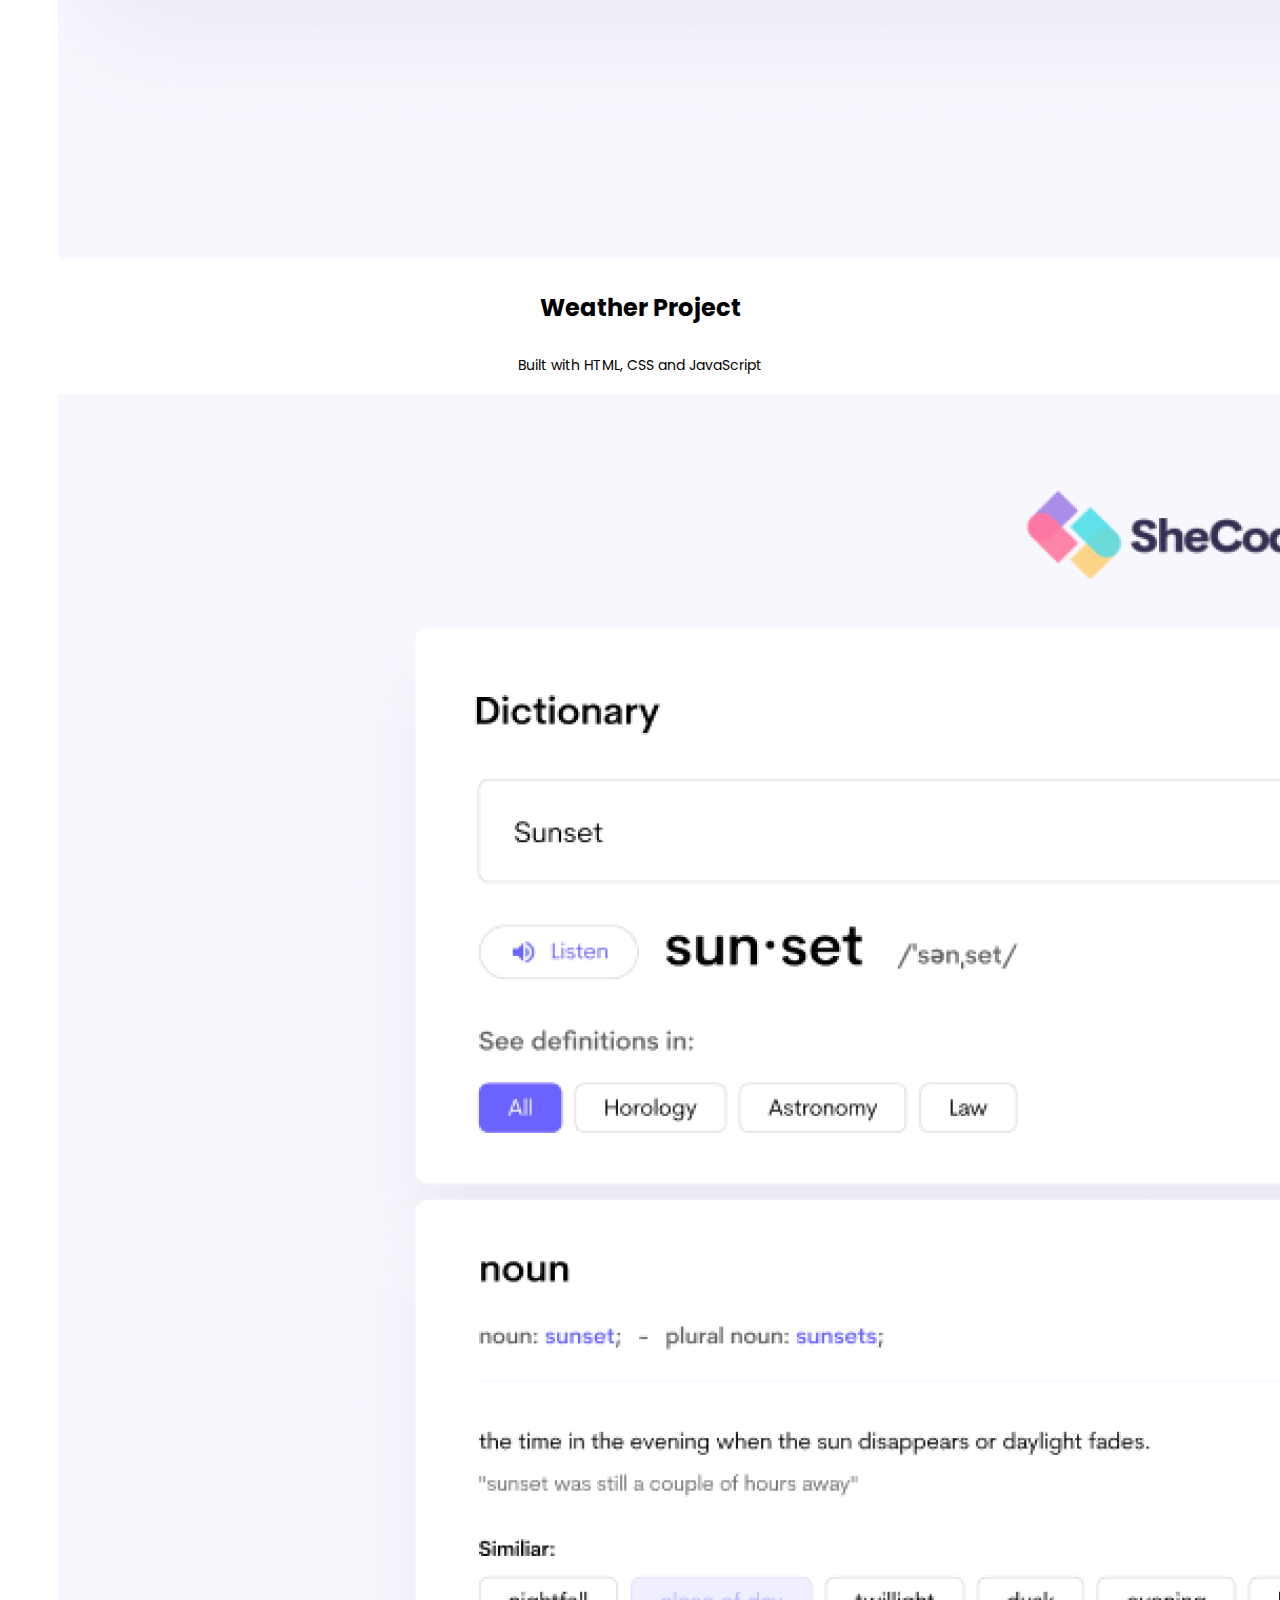
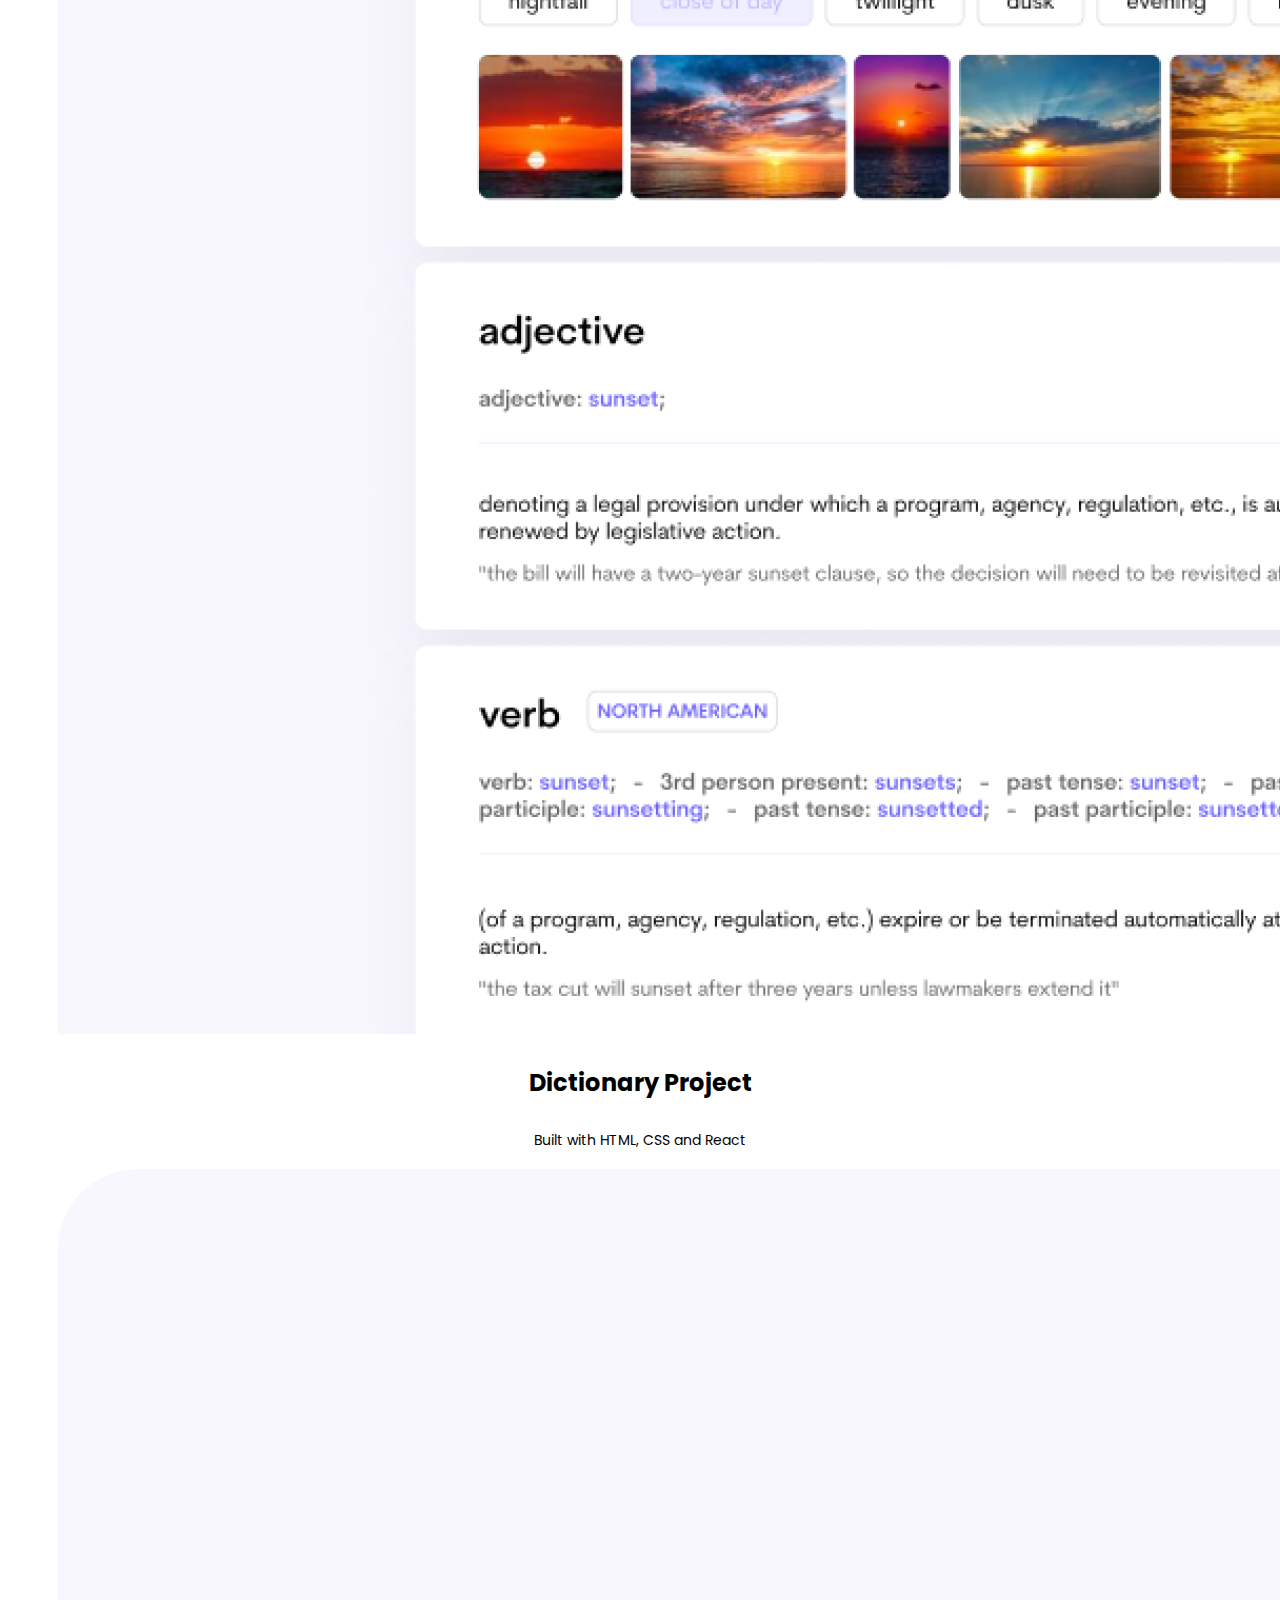
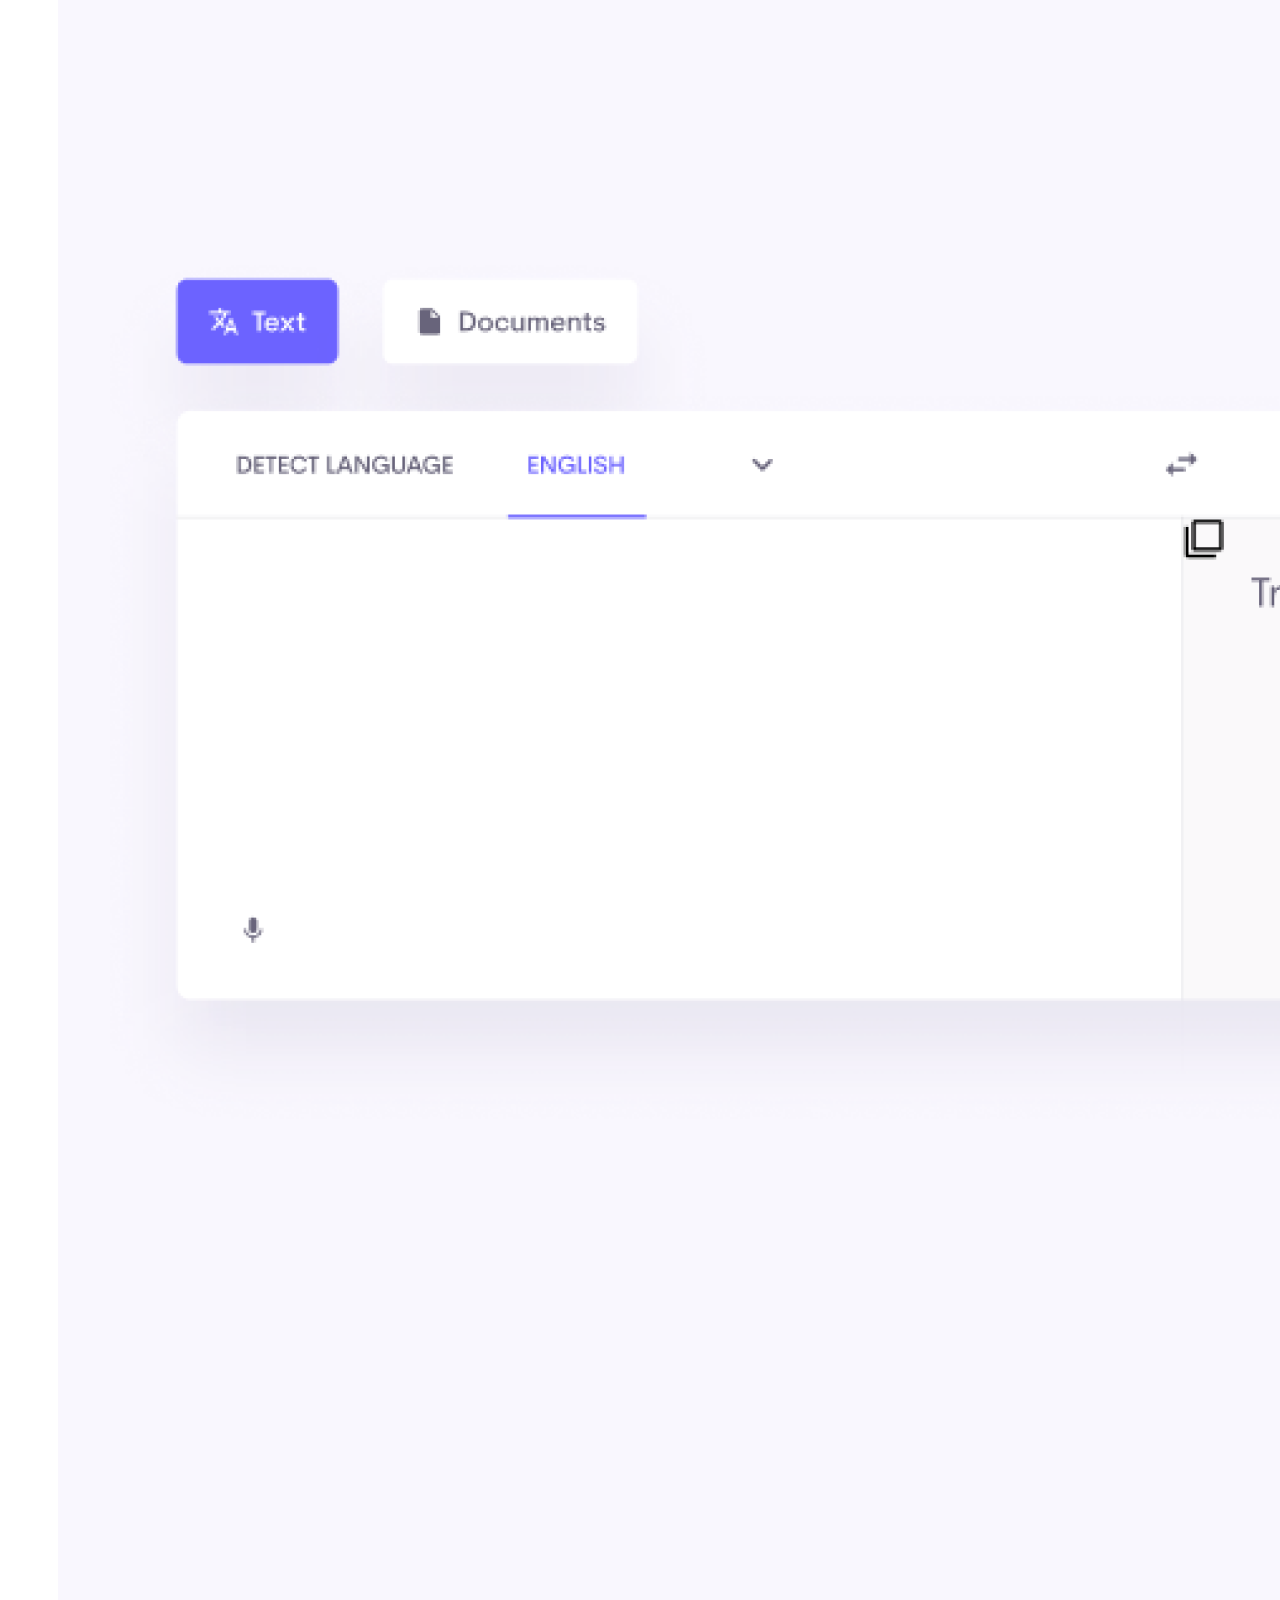
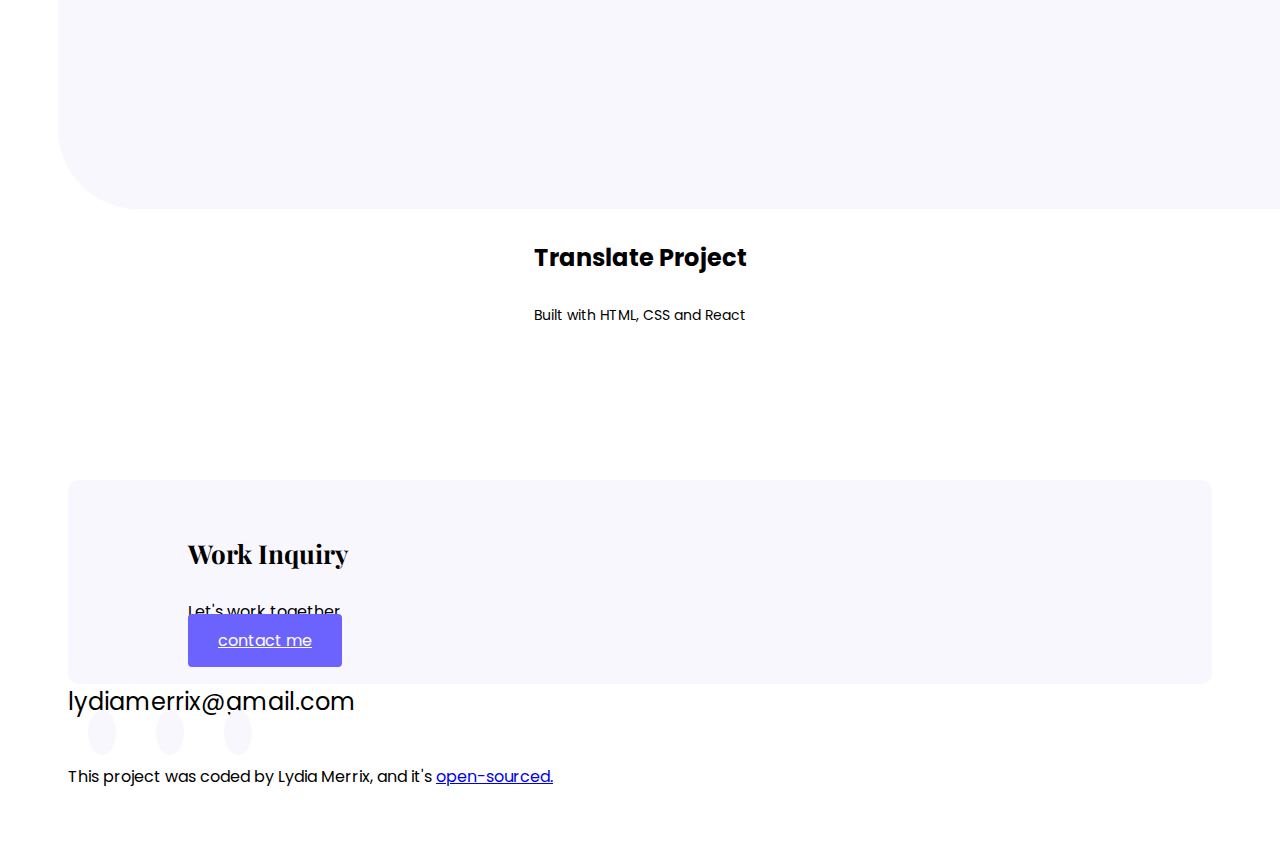
<file: work.html>
<!DOCTYPE html>
<html lang="en">
<head>
     <link
      href="https://cdn.jsdelivr.net/npm/bootstrap@5.1.3/dist/css/bootstrap.min.css"
      rel="stylesheet"
      integrity="sha384-1BmE4kWBq78iYhFldvKuhfTAU6auU8tT94WrHftjDbrCEXSU1oBoqyl2QvZ6jIW3"
      crossorigin="anonymous"
    />
    <script
      src="https://cdn.jsdelivr.net/npm/bootstrap@5.1.3/dist/js/bootstrap.bundle.min.js"
      integrity="sha384-ka7Sk0Gln4gmtz2MlQnikT1wXgYsOg+OMhuP+IlRH9sENBO0LRn5q+8nbTov4+1p"
      crossorigin="anonymous"
    ></script>
    <link rel="stylesheet" href="source/portfolio.css" />
    <link rel="preconnect" href="https://fonts.googleapis.com" />
    <link rel="preconnect" href="https://fonts.gstatic.com" crossorigin />
    <link
      href="https://fonts.googleapis.com/css2?family=Poppins:wght@500;700&display=swap"
      rel="stylesheet"
    />
    <link rel="preconnect" href="https://fonts.googleapis.com" />
    <link rel="preconnect" href="https://fonts.gstatic.com" crossorigin />
    <link
      href="https://fonts.googleapis.com/css2?family=Playfair+Display:wght@700&family=Poppins:wght@500;700&display=swap"
      rel="stylesheet"
    />
    <link
      rel="stylesheet"
      href="https://use.fontawesome.com/releases/v5.15.4/css/all.css"
      integrity="sha384-DyZ88mC6Up2uqS4h/KRgHuoeGwBcD4Ng9SiP4dIRy0EXTlnuz47vAwmeGwVChigm"
      crossorigin="anonymous"
    />
    <meta charset="UTF-8">
    <meta http-equiv="X-UA-Compatible" content="IE=edge">
    <meta name="viewport" content="width=device-width, initial-scale=1.0">
    <meta name="description" content="Lydia is a newly taught Front end Developer. She is located in the state of Florida, USA.">
    <title>Work with Lydia Merrix</title>
</head>
<body>
     <div class="container">
      <nav class="d-flex justify-content-between"> 
        <a href="/" title="Homepage">
          <img src="images/logo.png" class="logo d-none d-md-block" alt="Lydia Logo"/>
          <img src="images/shecodes.jpg" class="logo d-block d-md-none" alt="Lydia Logo"/>
          </a> 
          <ul>
              <li>
              <a href="/" title="Homepage">Home</a> 
                </li>
              <li>
                <a href="/about.html" title="About Lydia">About</a> 
                </li>
              <li  class="active">
                  <a href="/work.html" title="About Lydia's work">Work</a> 
                </li>
              <li>
                  <a href="/contact.html" title="Contact Lydia">Contact</a> 
                </li>
          </ul>
          </div>
      </nav>
    <div class="content-container container">
        <div class="content">
            <h1 class="mb-5">Take a look at what I have been working on!</h1>
            <div class="row">
                <div class="col-md-6 mb-4">
                    <img src="images/yogurt.png" class="img-fluid mb-3 rounded" alt="Yogurt project preview" />
                    <h3 class="text-center m-0">Yogurt Project</h3>
                    <p class="text-center text-muted">Built with HTML and CSS</p>
                </div>
                <div class="col-6">
                    <img src="images/weather.png" class="img-fluid mb-3 rounded" alt="Weather project preview" />
                    <h3 class="text-center m-0">Weather Project</h3>
                    <p class="text-center text-muted">Built with HTML, CSS and JavaScript</p>
                </div>
                <div class="col-md-6 mb-4">
                    <img src="images/dictionary.png" class="img-fluid mb-3 rounded" alt="Dictionary project preview" />
                    <h3 class="text-center m-0">Dictionary Project</h3>
                    <p class="text-center text-muted">Built with HTML, CSS and React</p>
                </div>
                <div class="col-6">
                    <img src="images/translate.png" class="img-fluid mb-3 rounded" alt="Translate project preview" />
                    <h3 class="text-center m-0">Translate Project</h3>
                    <p class="text-center text-muted">Built with HTML, CSS and React</p>
                </div>
            </div>
        </div>
    </div>
      <footer>
       <div class="contact-box d-flex justify-content-between mb-5 d-none d-md-flex">
         <div>
         <h3>Work Inquiry</h3>
         <p class="text-muted">Let's work together</p>
         </div>
         <div>
         <a href="/contact.html" class="btn btn-branding mb-3" title="Contact Lydia">contact me</a>
       </div>
      </div>
        <div class="d-flex justify-content-center mb-5">
        <a href="mailto:lydiamerrix@gmail.com"
        class="email-link">lydiamerrix@gmail.com</a>
        </div>
        <div class="social-links d-flex justify-content-center mb-5">
        <a href="https://www.instagram.com/lydiamerrix" target="_blank" title="Instagram Profile">
<i class="fab fa-instagram"></i>
        </a>
        <a href="https://www.github.com/lydia-merrix" target="_blank" title="Github Profile">
<i class="fab fa-github"></i>
        </a>
        <a href="https://www.twitter.com/lydiamerrix" target="_blank" title="Twitter Profile">
<i class="fab fa-twitter"></i>
        </a>
        </div>
        <p class="text-center mt-5">
          This project was coded by Lydia Merrix, and it's <a href="https://github.com/lydia-merrix/portfoliohomework" target="_blank">open-sourced.</a>
        </p>
      </footer> 
</body>
</html>
</file>
<file: source/portfolio.css>
:root {
  --branding-color: #6c63ff;
  --secondary-color: #f9f7fe;
  --heading-font-family: "Playfair Display", serif;
  --default-font-family: "Poppins", sans-serif;
}

body {
  font-family: var(--default-font-family);
}

h1,
h2,
h3,
h5,
h6 {
  color: black;
  font-family: var(--heading-font-family);
  font-weight: bold;
}

h1 {
  font-size: 96px;
  line-height: 1.5;
}
h2 {
  font-size: 64px;
}
h3 {
  font-size: 26px;
}
p {
  font-weight: normal;
  font-size: 16px;
  line-height: 30px;
}
.hero {
  background: var(--secondary-color);
  text-align: center;
  padding: 160px 20px;
}
.content {
  text-align: center;
  padding: 0;
}
.hero p {
  font-size: 36px;
  font-weight: bold;
  margin: 0;
  color: #272142;
}

.hero h2 {
  font-weight: normal;
  font-size: 24px;
  font-family: var(--heading-font-family);
  line-height: 1.5;
}
.content-container {
  padding: 60px 20px;
}

.content h1 {
  font-size: 64px;
  line-height: 80px;
}
.content h2 {
  font-size: 18px;
  font-family: var(--default-font-family);
}
.content h3 {
  font-size: 24px;
  font-family: var(--default-font-family);
  line-height: 1.5;
}
.content p {
  font-size: 14px;
}

.content {
  margin: 30px;
}
.btn-branding {
  background: var(--branding-color);
  border-radius: 4px;
  color: white;
  line-height: 27px;
  padding: 15px 30px;
}

.btn-branding-outline {
  color: var(--branding-color);
  border: 1px solid var(--branding-color);
  border-radius: 4px;
  line-height: 27px;
  padding: 15px 30px;
  border-radius: 4px;
}
.project-description {
  padding: 120px 60px;
}
.logo{
  max-height: 40px ; 
}
nav {
    padding: 20px;
}
nav ul {
margin: 0;
padding: 0;
}
nav li{
    display: inline;
    list-style: none;
    line-height: 42px;
    margin-left: 15px;
}
nav a {
    font-size: 12px;
text-decoration: none;
color: #272142;
 transition: all 100ms ease-in-out;
}
nav a:hover,nav li.active a {
    color: var(--branding-color);  
}
footer {
  margin: 60px;
}
footer .contact-box {
background: var(--secondary-color);
padding: 30px 120px;
border-radius: 10px;
}
footer .contact-box p{
  margin: 0;

}
footer .email-link {
  text-decoration: none;
  color: black;
  font-size: 24px;
}
footer .email-link:hover {
  color: var(--branding-color);
}
footer .social-links a {
  margin: 0 20px;
  color: var(--branding-color);
  background: var(--secondary-color);
  padding: 10px 14px;
  border-radius: 50%;
  font-size: 18px;
  transition: all 150ms ease-in-out;

}
footer .social-links a:hover {
color:white;
background: var(--branding-color);
}


@media (max-width: 900px) {
  .hero {
    padding: 80px 20px;
  }

  h1 {
    font-size: 44px;
    line-height: 56px;
  }
  h2 {
    font-size: 44px;
  }
  .content {
    text-align: center;
    padding: 0;
  }
  .project-description {
    padding: 0;
    text-align: center;
  }
}
</file>
